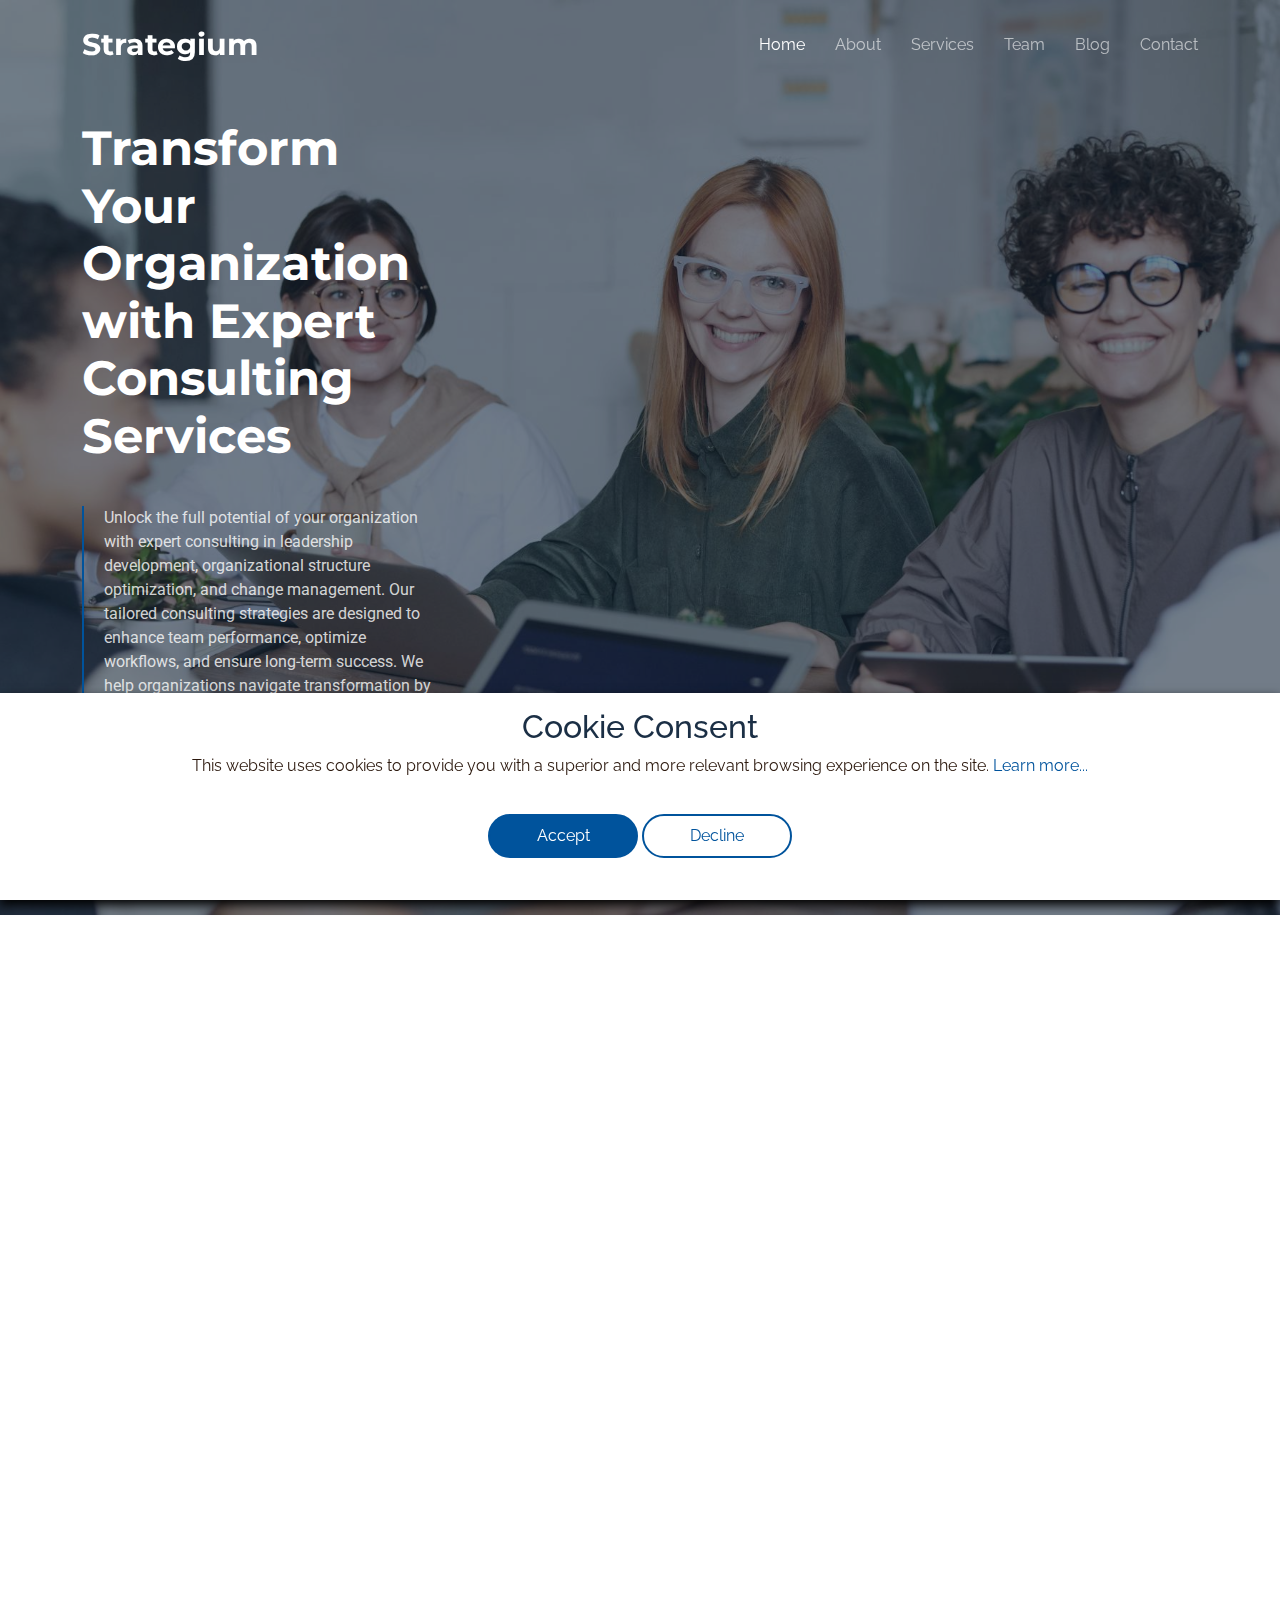
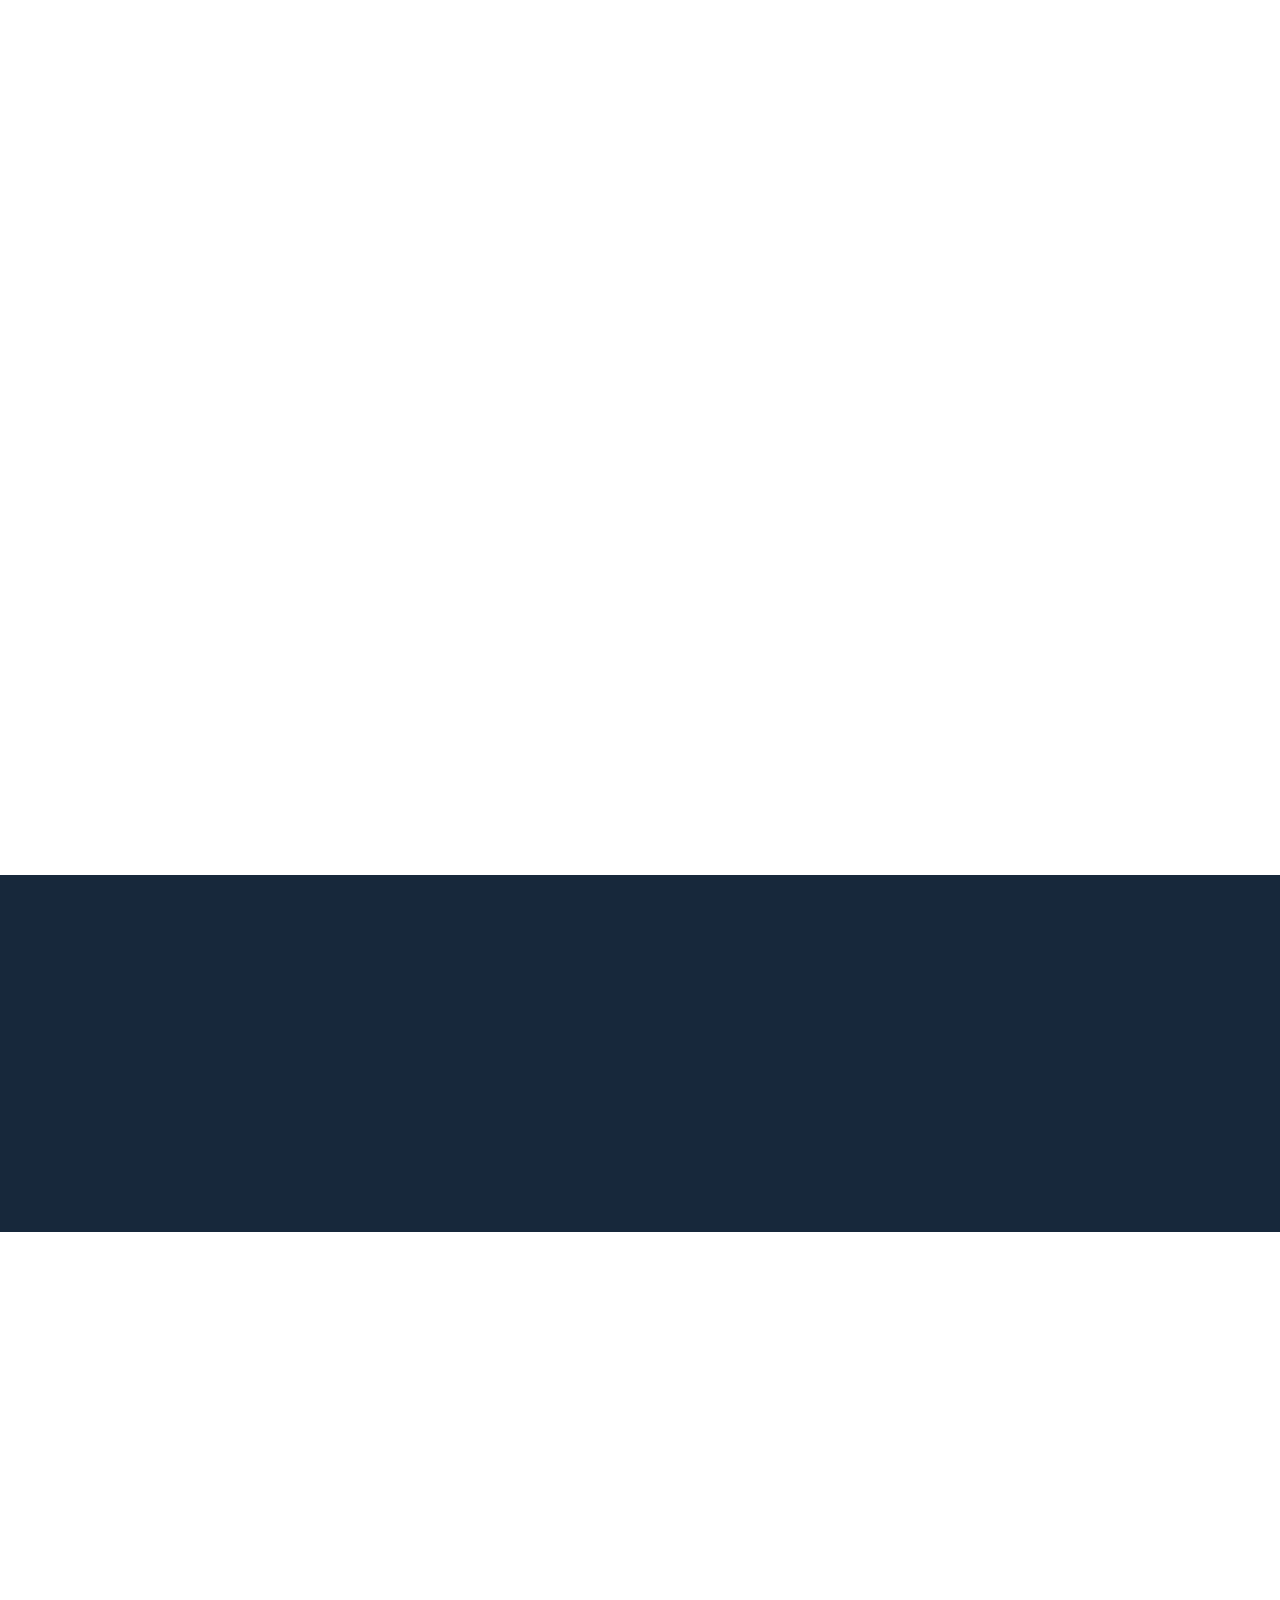
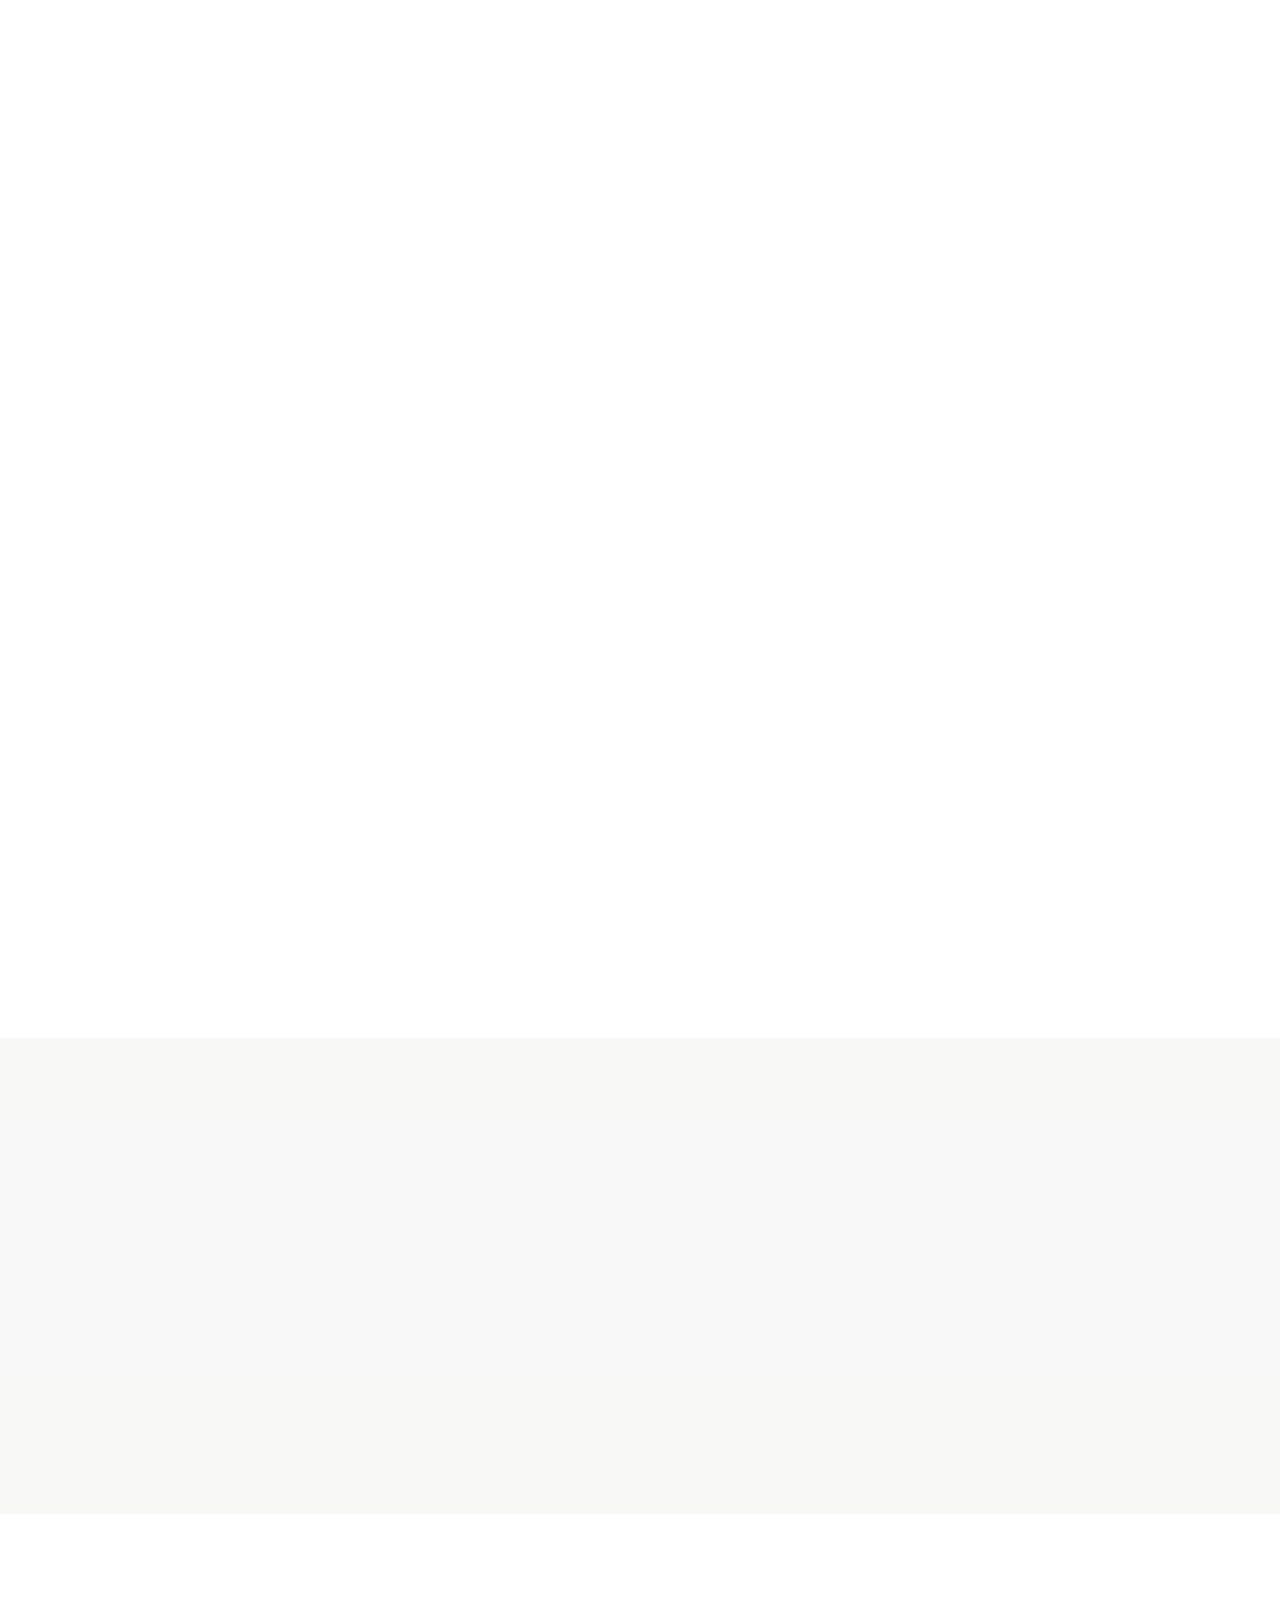
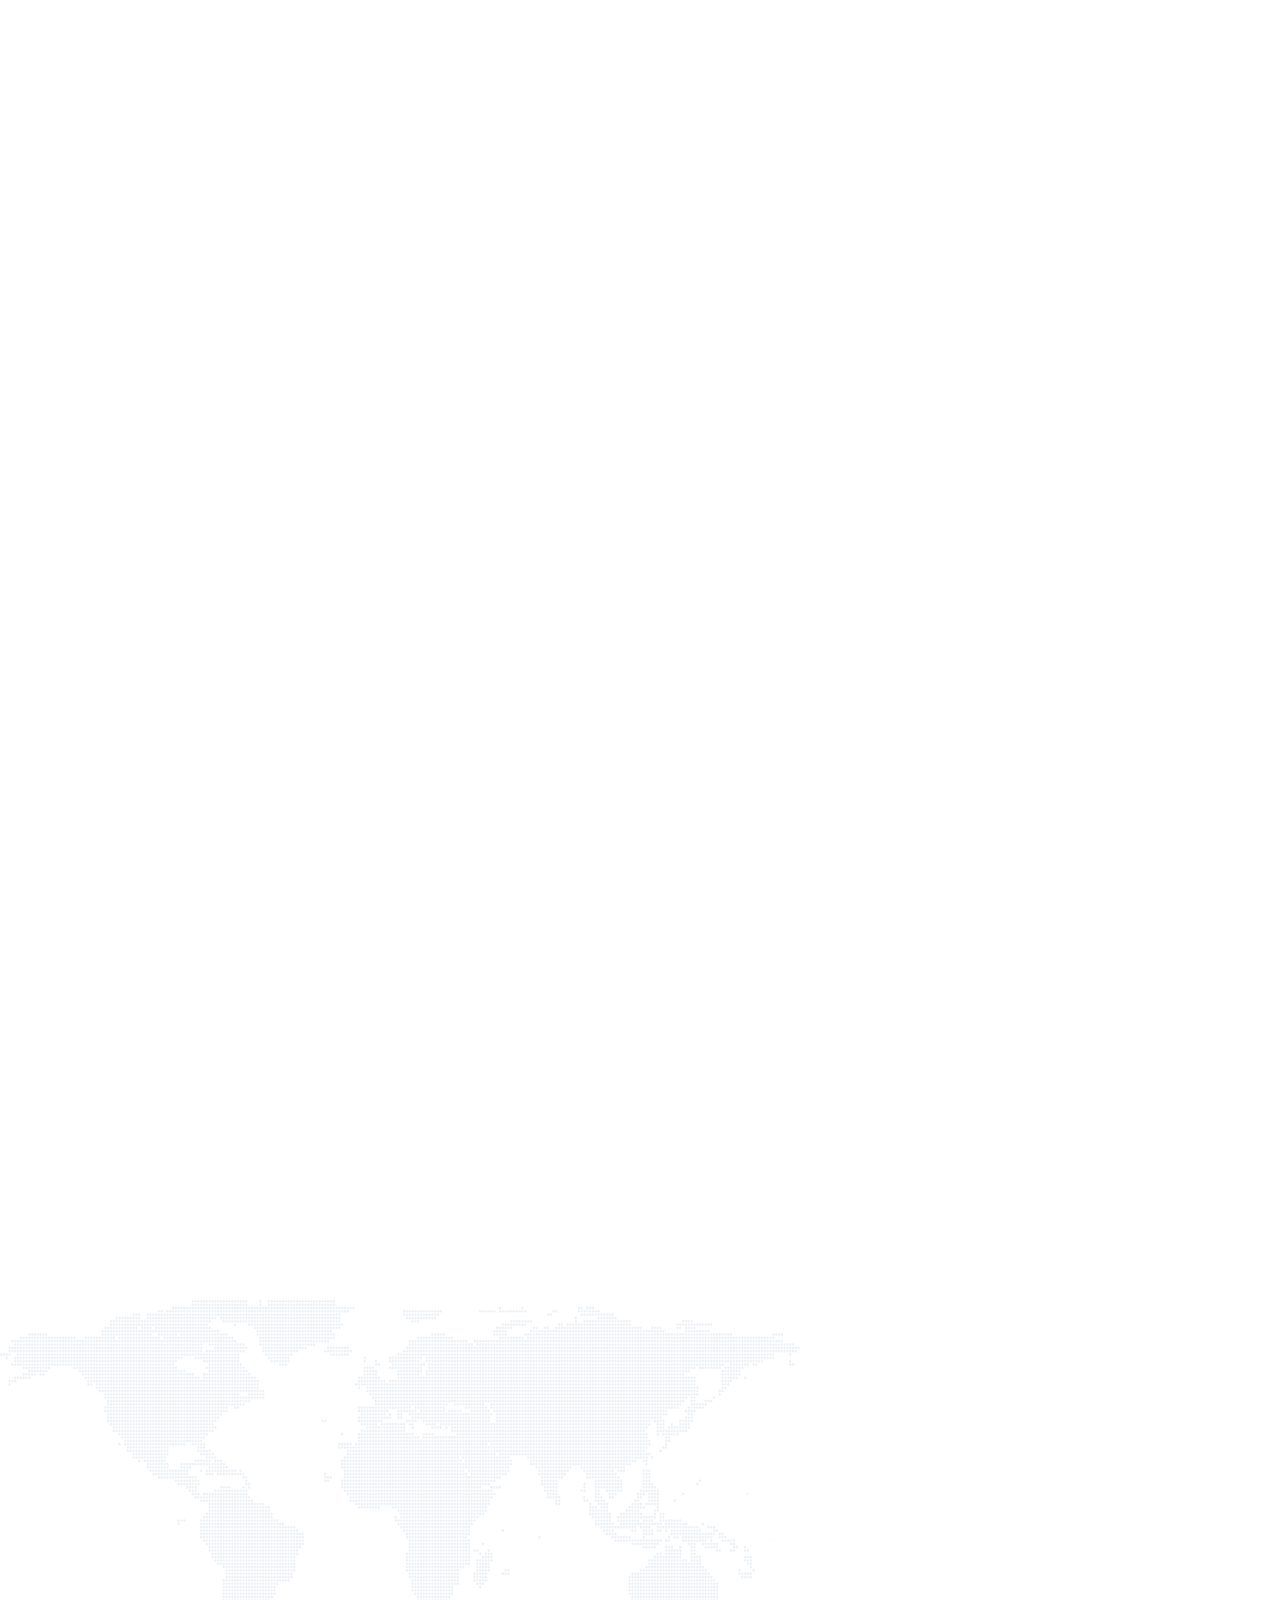
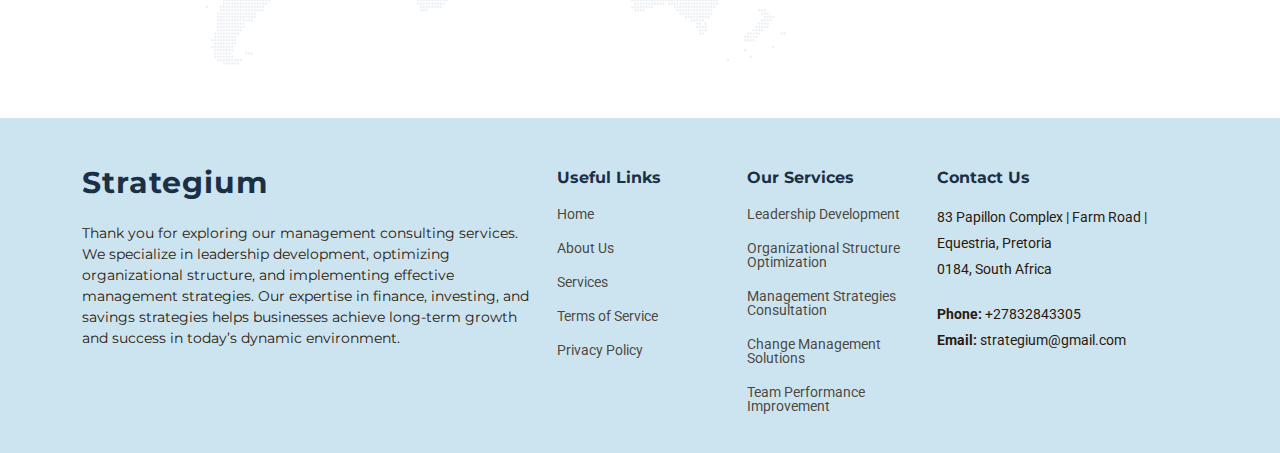
<file: index.html>
<!DOCTYPE html>
<html lang="en">
    <head>
        <meta charset="utf-8" />
        <meta content="width=device-width, initial-scale=1.0" name="viewport" />
        <title>Strategium</title>
        <meta content="" name="description" />
        <meta content="" name="keywords" />

        <!-- Favicons -->
        <link href="assets/img/favicon.png" rel="icon" />
        <link href="assets/img/apple-touch-icon.png" rel="apple-touch-icon" />

        <!-- Fonts -->
        <link href="https://fonts.googleapis.com" rel="preconnect" />
        <link href="https://fonts.gstatic.com" rel="preconnect" crossorigin />
        <link
            href="https://fonts.googleapis.com/css2?family=Roboto:ital,wght@0,100;0,300;0,400;0,500;0,700;0,900;1,100;1,300;1,400;1,500;1,700;1,900&family=Montserrat:ital,wght@0,100;0,200;0,300;0,400;0,500;0,600;0,700;0,800;0,900;1,100;1,200;1,300;1,400;1,500;1,600;1,700;1,800;1,900&family=Raleway:ital,wght@0,100;0,200;0,300;0,400;0,500;0,600;0,700;0,800;0,900;1,100;1,200;1,300;1,400;1,500;1,600;1,700;1,800;1,900&display=swap"
            rel="stylesheet"
        />

        <!-- Vendor CSS Files -->
        <link
            href="assets/vendor/bootstrap/css/bootstrap.min.css"
            rel="stylesheet"
        />
        <link
            href="assets/vendor/bootstrap-icons/bootstrap-icons.css"
            rel="stylesheet"
        />
        <link href="assets/vendor/aos/aos.css" rel="stylesheet" />
        <link
            href="assets/vendor/glightbox/css/glightbox.min.css"
            rel="stylesheet"
        />
        <link
            href="assets/vendor/swiper/swiper-bundle.min.css"
            rel="stylesheet"
        />

        <!-- Main CSS File -->
        <link href="assets/css/main.css" rel="stylesheet" />
    </head>

    <body class="index-page">
        <header id="header" class="header d-flex align-items-center fixed-top">
            <div
                class="container-fluid container-xl position-relative d-flex align-items-center justify-content-between"
            >
                <a href="index.html" class="logo d-flex align-items-center">
                    <!-- Uncomment the line below if you also wish to use an image logo -->
                    <!-- <img src="assets/img/logo.png" alt=""> -->
                    <h1 class="sitename">Strategium</h1>
                </a>

                <nav id="navmenu" class="navmenu">
                    <ul>
                        <li>
                            <a href="index.html" class="active">Home<br /></a>
                        </li>
                        <li><a href="#about">About</a></li>
                        <li><a href="#services">Services</a></li>
                        <li><a href="#team">Team</a></li>
                        <li><a href="#blog">Blog</a></li>
                        <li><a href="#contact">Contact</a></li>
                    </ul>
                    <i class="mobile-nav-toggle d-xl-none bi bi-list"></i>
                </nav>
            </div>
        </header>

        <main class="main">
            <!-- Hero Section -->
            <section id="hero" class="hero section dark-background">
                <img src="assets/img/hero-bg.jpg" alt="" data-aos="fade-in" />

                <div class="container">
                    <div class="row">
                        <div class="col-xl-4">
                            <h1 data-aos="fade-up">
                                Transform Your Organization with Expert
                                Consulting Services
                            </h1>
                            <blockquote data-aos="fade-up" data-aos-delay="100">
                                <p>
                                    Unlock the full potential of your
                                    organization with expert consulting in
                                    leadership development, organizational
                                    structure optimization, and change
                                    management. Our tailored consulting
                                    strategies are designed to enhance team
                                    performance, optimize workflows, and ensure
                                    long-term success. We help organizations
                                    navigate transformation by assessing and
                                    improving key management areas, driving
                                    operational excellence, and fostering
                                    stronger leadership across teams.
                                </p>
                            </blockquote>
                            <div
                                class="d-flex"
                                data-aos="fade-up"
                                data-aos-delay="200"
                            >
                                <a href="#contact" class="btn-get-started"
                                    >Contact us</a
                                >
                            </div>
                        </div>
                    </div>
                </div>
            </section>
            <!-- /Hero Section -->

            <!-- Why Us Section -->
            <section id="about" class="why-us section">
                <div class="container">
                    <div class="row g-0">
                        <div
                            class="col-xl-5 img-bg"
                            data-aos="fade-up"
                            data-aos-delay="100"
                        >
                            <img src="assets/img/why-us-bg.jpg" alt="" />
                        </div>

                        <div
                            class="col-xl-7 slides position-relative"
                            data-aos="fade-up"
                            data-aos-delay="200"
                        >
                            <div class="swiper init-swiper">
                                <script
                                    type="application/json"
                                    class="swiper-config"
                                >
                                    {
                                        "loop": true,
                                        "speed": 600,
                                        "autoplay": {
                                            "delay": 5000
                                        },
                                        "slidesPerView": "auto",
                                        "centeredSlides": true,
                                        "pagination": {
                                            "el": ".swiper-pagination",
                                            "type": "bullets",
                                            "clickable": true
                                        },
                                        "navigation": {
                                            "nextEl": ".swiper-button-next",
                                            "prevEl": ".swiper-button-prev"
                                        }
                                    }
                                </script>
                                <div class="swiper-wrapper">
                                    <div class="swiper-slide">
                                        <div class="item">
                                            <h3 class="mb-3">
                                                Leadership Development &
                                                Strategy
                                            </h3>
                                            <p>
                                                Our leadership development
                                                consulting services are focused
                                                on enhancing the strategic
                                                skills of your leaders, enabling
                                                them to effectively guide teams
                                                through complex business
                                                challenges. We help
                                                organizations build strong
                                                leadership pipelines that can
                                                navigate both growth and change,
                                                ensuring sustainable success in
                                                any environment. By improving
                                                leadership, organizations can
                                                gain a competitive advantage in
                                                the market.
                                            </p>
                                        </div>
                                    </div>
                                    <!-- End slide item -->

                                    <div class="swiper-slide">
                                        <div class="item">
                                            <h3 class="mb-3">
                                                Optimizing Organizational
                                                Structure
                                            </h3>
                                            <p>
                                                A well-defined organizational
                                                structure is essential for
                                                driving efficiency and clarity
                                                in decision-making. Our
                                                consulting services focus on
                                                optimizing your organization's
                                                structure to align with business
                                                goals, improve workflow
                                                efficiency, and enhance
                                                communication across
                                                departments. We ensure that your
                                                organizational framework
                                                supports growth while
                                                maintaining flexibility and
                                                adaptability.
                                            </p>
                                        </div>
                                    </div>
                                    <!-- End slide item -->

                                    <div class="swiper-slide">
                                        <div class="item">
                                            <h3 class="mb-3">
                                                Effective Change Management
                                            </h3>
                                            <p>
                                                Change is inevitable in any
                                                organization, and how you manage
                                                it can determine your long-term
                                                success. Our change management
                                                consulting focuses on minimizing
                                                disruption and helping your
                                                teams remain aligned and
                                                motivated during periods of
                                                transformation. We provide
                                                structured frameworks to guide
                                                organizations through change,
                                                whether it's a shift in
                                                leadership, operational
                                                strategies, or culture.
                                            </p>
                                        </div>
                                    </div>
                                    <!-- End slide item -->

                                    <div class="swiper-slide">
                                        <div class="item">
                                            <h3 class="mb-3">
                                                Enhancing Team Performance
                                            </h3>
                                            <p>
                                                High-performing teams are at the
                                                heart of any successful
                                                organization. Our consulting
                                                services focus on improving team
                                                dynamics, communication, and
                                                conflict resolution to ensure
                                                teams can collaborate
                                                effectively. We assess current
                                                team structures and provide
                                                strategies to enhance
                                                collaboration, increase
                                                productivity, and build a
                                                culture of trust and
                                                accountability within your
                                                teams.
                                            </p>
                                        </div>
                                    </div>
                                    <!-- End slide item -->
                                </div>
                                <div class="swiper-pagination"></div>
                            </div>

                            <div class="swiper-button-prev"></div>
                            <div class="swiper-button-next"></div>
                        </div>
                    </div>
                </div>
            </section>
            <!-- /Why Us Section -->

            <!-- Services Section -->
            <section id="services" class="services section">
                <!-- Section Title -->
                <div class="container section-title" data-aos="fade-up">
                    <h2>Comprehensive Consulting Services</h2>
                    <p>
                        Our consulting services focus on optimizing financial
                        strategies, enhancing leadership capabilities, and
                        improving organizational performance. We provide
                        customized solutions to help businesses and individuals
                        make informed decisions in areas such as finance,
                        investing, and savings. Let us empower you to achieve
                        sustainable success through our expert guidance.
                    </p>
                </div>
                <!-- End Section Title -->

                <div class="container">
                    <div class="row gy-4">
                        <div
                            class="col-lg-4 col-md-6 service-item d-flex"
                            data-aos="fade-up"
                            data-aos-delay="100"
                        >
                            <div class="icon flex-shrink-0">
                                <i
                                    class="bi bi-briefcase"
                                    style="color: #f57813"
                                ></i>
                            </div>
                            <div>
                                <h4 class="title">
                                    Financial Strategy & Planning
                                </h4>
                                <p class="description">
                                    Our financial consulting services are
                                    designed to help you manage your finances
                                    effectively. Whether you're looking to
                                    optimize your savings or explore new
                                    investing opportunities, we provide
                                    actionable strategies that align with your
                                    goals.
                                </p>
                            </div>
                        </div>
                        <!-- End Service Item -->

                        <div
                            class="col-lg-4 col-md-6 service-item d-flex"
                            data-aos="fade-up"
                            data-aos-delay="200"
                        >
                            <div class="icon flex-shrink-0">
                                <i
                                    class="bi bi-card-checklist"
                                    style="color: #15a04a"
                                ></i>
                            </div>
                            <div>
                                <h4 class="title">Leadership Development</h4>
                                <p class="description">
                                    Empower your leadership team with the tools
                                    and skills needed to navigate challenges and
                                    foster organizational growth. We specialize
                                    in building strong leaders who drive
                                    performance and innovation.
                                </p>
                            </div>
                        </div>
                        <!-- End Service Item -->

                        <div
                            class="col-lg-4 col-md-6 service-item d-flex"
                            data-aos="fade-up"
                            data-aos-delay="300"
                        >
                            <div class="icon flex-shrink-0">
                                <i
                                    class="bi bi-bar-chart"
                                    style="color: #d90769"
                                ></i>
                            </div>
                            <div>
                                <h4 class="title">
                                    Investing & Risk Management
                                </h4>
                                <p class="description">
                                    Make informed investing decisions with our
                                    expert guidance. We assist in identifying
                                    opportunities, evaluating risks, and
                                    creating a balanced portfolio to support
                                    long-term financial growth.
                                </p>
                            </div>
                        </div>
                        <!-- End Service Item -->

                        <div
                            class="col-lg-4 col-md-6 service-item d-flex"
                            data-aos="fade-up"
                            data-aos-delay="400"
                        >
                            <div class="icon flex-shrink-0">
                                <i
                                    class="bi bi-binoculars"
                                    style="color: #15bfbc"
                                ></i>
                            </div>
                            <div>
                                <h4 class="title">Savings Optimization</h4>
                                <p class="description">
                                    Our savings optimization strategies help you
                                    make the most of your resources by
                                    identifying areas for cost reduction and
                                    creating efficient financial plans to secure
                                    your future.
                                </p>
                            </div>
                        </div>
                        <!-- End Service Item -->

                        <div
                            class="col-lg-4 col-md-6 service-item d-flex"
                            data-aos="fade-up"
                            data-aos-delay="500"
                        >
                            <div class="icon flex-shrink-0">
                                <i
                                    class="bi bi-brightness-high"
                                    style="color: #f5cf13"
                                ></i>
                            </div>
                            <div>
                                <h4 class="title">
                                    Organizational Performance Improvement
                                </h4>
                                <p class="description">
                                    We assess your organizational processes and
                                    recommend improvements to enhance
                                    efficiency, streamline workflows, and align
                                    your team with your strategic financial
                                    objectives.
                                </p>
                            </div>
                        </div>
                        <!-- End Service Item -->

                        <div
                            class="col-lg-4 col-md-6 service-item d-flex"
                            data-aos="fade-up"
                            data-aos-delay="600"
                        >
                            <div class="icon flex-shrink-0">
                                <i
                                    class="bi bi-calendar4-week"
                                    style="color: #1335f5"
                                ></i>
                            </div>
                            <div>
                                <h4 class="title">
                                    Continuous Financial Advisory Support
                                </h4>
                                <p class="description">
                                    Stay ahead with our ongoing advisory
                                    services. We provide continuous support in
                                    areas such as financial management,
                                    investing trends, and adapting to market
                                    changes to help you achieve your goals.
                                </p>
                            </div>
                        </div>
                        <!-- End Service Item -->
                    </div>
                </div>
            </section>
            <!-- /Services Section -->

            <!-- Call To Action Section -->
            <section
                id="call-to-action"
                class="call-to-action section dark-background"
            >
                <img src="assets/img/cta-bg.jpg" alt="" />

                <div class="container">
                    <div
                        class="row justify-content-center"
                        data-aos="zoom-in"
                        data-aos-delay="100"
                    >
                        <div class="col-xl-10">
                            <div class="text-center">
                                <h3>
                                    Optimize Your Finances with Expert
                                    Consulting
                                </h3>
                                <p>
                                    In a competitive business world, sound
                                    financial strategies, investing expertise,
                                    and savings optimization are crucial to
                                    success. Our consulting services are
                                    designed to empower you with the knowledge
                                    and tools to thrive. Let us help you make
                                    informed decisions and unlock your full
                                    potential.
                                </p>
                                <a class="cta-btn" href="#contact"
                                    >Contact Us Now</a
                                >
                            </div>
                        </div>
                    </div>
                </div>
            </section>
            <!-- /Call To Action Section -->

            <!-- Team Section -->
            <section id="team" class="team section">
                <div class="container">
                    <!-- Section Title -->
                    <div class="container section-title" data-aos="fade-up">
                        <h2>Our Expert Team</h2>
                        <p>
                            Our team of professionals brings years of experience
                            in consulting. With expertise in leadership
                            development, organizational structure, management
                            strategies, and team performance, we are dedicated
                            to delivering tailored solutions that drive
                            operational excellence and improve business
                            outcomes. Each member of our team plays a crucial
                            role in helping your business achieve its full
                            potential in areas such as finance, investing, and
                            savings.
                        </p>
                    </div>
                    <!-- End Section Title -->
                    <div class="row gy-4">
                        <div
                            class="col-lg-3 col-md-6 d-flex align-items-stretch"
                            data-aos="fade-up"
                            data-aos-delay="100"
                        >
                            <div class="team-member">
                                <div class="member-img">
                                    <img
                                        src="assets/img/team/team-1.jpg"
                                        class="img-fluid"
                                        alt=""
                                    />
                                </div>
                                <div class="member-info">
                                    <h4>James Smith</h4>
                                    <span
                                        >Leadership Development Specialist</span
                                    >
                                </div>
                            </div>
                        </div>
                        <!-- End Team Member -->

                        <div
                            class="col-lg-3 col-md-6 d-flex align-items-stretch"
                            data-aos="fade-up"
                            data-aos-delay="200"
                        >
                            <div class="team-member">
                                <div class="member-img">
                                    <img
                                        src="assets/img/team/team-3.jpg"
                                        class="img-fluid"
                                        alt=""
                                    />
                                </div>
                                <div class="member-info">
                                    <h4>John Davis</h4>
                                    <span>Organizational Structure Expert</span>
                                </div>
                            </div>
                        </div>
                        <!-- End Team Member -->

                        <div
                            class="col-lg-3 col-md-6 d-flex align-items-stretch"
                            data-aos="fade-up"
                            data-aos-delay="300"
                        >
                            <div class="team-member">
                                <div class="member-img">
                                    <img
                                        src="assets/img/team/team-2.jpg"
                                        class="img-fluid"
                                        alt=""
                                    />
                                </div>
                                <div class="member-info">
                                    <h4>Olivia Johnson</h4>
                                    <span
                                        >Management Strategies Consultant</span
                                    >
                                </div>
                            </div>
                        </div>
                        <!-- End Team Member -->

                        <div
                            class="col-lg-3 col-md-6 d-flex align-items-stretch"
                            data-aos="fade-up"
                            data-aos-delay="400"
                        >
                            <div class="team-member">
                                <div class="member-img">
                                    <img
                                        src="assets/img/team/team-4.jpg"
                                        class="img-fluid"
                                        alt=""
                                    />
                                </div>
                                <div class="member-info">
                                    <h4>Emily Brown</h4>
                                    <span>Change Management Specialist</span>
                                </div>
                            </div>
                        </div>
                        <!-- End Team Member -->
                    </div>
                </div>
            </section>
            <!-- /Team Section -->

            <!-- Features Section -->
            <section id="features" class="features section">
                <div class="container">
                    <div class="row">
                        <div
                            class="col-lg-7"
                            data-aos="fade-up"
                            data-aos-delay="100"
                        >
                            <h3 class="mb-0">
                                Key Features of Our Consulting Services
                            </h3>
                            <h3>
                                Leadership Development, Organizational
                                Structure, and More
                            </h3>

                            <div class="row gy-4">
                                <div class="col-md-6">
                                    <div class="icon-list d-flex">
                                        <b style="margin-right: 8px">01</b>
                                        <span
                                            >Leadership Development
                                            Programs</span
                                        >
                                    </div>
                                </div>
                                <!-- End Icon List Item -->

                                <div class="col-md-6">
                                    <div class="icon-list d-flex">
                                        <b style="margin-right: 8px">02</b>
                                        <span
                                            >Comprehensive Organizational
                                            Structure Analysis</span
                                        >
                                    </div>
                                </div>
                                <!-- End Icon List Item -->

                                <div class="col-md-6">
                                    <div class="icon-list d-flex">
                                        <b style="margin-right: 8px">03</b>
                                        <span
                                            >Effective Management Strategies
                                            Implementation</span
                                        >
                                    </div>
                                </div>
                                <!-- End Icon List Item -->

                                <div class="col-md-6">
                                    <div class="icon-list d-flex">
                                        <b style="margin-right: 8px">04</b>
                                        <span
                                            >Tailored Change Management
                                            Solutions</span
                                        >
                                    </div>
                                </div>
                                <!-- End Icon List Item -->

                                <div class="col-md-6">
                                    <div class="icon-list d-flex">
                                        <b style="margin-right: 8px">05</b>
                                        <span
                                            >Team Performance Enhancement</span
                                        >
                                    </div>
                                </div>
                                <!-- End Icon List Item -->

                                <div class="col-md-6">
                                    <div class="icon-list d-flex">
                                        <b style="margin-right: 8px">06</b>
                                        <span
                                            >Continuous Process Monitoring and
                                            Support</span
                                        >
                                    </div>
                                </div>
                                <!-- End Icon List Item -->

                                <div class="col-md-6">
                                    <div class="icon-list d-flex">
                                        <b style="margin-right: 8px">07</b>
                                        <span
                                            >Real-Time Leadership and Team
                                            Development Tracking</span
                                        >
                                    </div>
                                </div>
                                <!-- End Icon List Item -->

                                <div class="col-md-6">
                                    <div class="icon-list d-flex">
                                        <b style="margin-right: 8px">08</b>
                                        <span
                                            >Investing and Savings
                                            Consulting</span
                                        >
                                    </div>
                                </div>
                                <!-- End Icon List Item -->
                            </div>
                        </div>
                        <div
                            class="col-lg-5 position-relative"
                            data-aos="zoom-out"
                            data-aos-delay="200"
                        >
                            <div class="phone-wrap">
                                <img
                                    src="assets/img/iphone.png"
                                    alt="Image"
                                    class="img-fluid"
                                />
                            </div>
                        </div>
                    </div>
                </div>

                <div class="details">
                    <div class="container">
                        <div class="row">
                            <div
                                class="col-md-6"
                                data-aos="fade-up"
                                data-aos-delay="300"
                            >
                                <h4>Our Approach to Consulting</h4>
                                <p>
                                    Our approach to consulting is comprehensive
                                    and results-driven. We begin by conducting
                                    detailed assessments of your leadership
                                    development needs and organizational
                                    structure to understand your business
                                    dynamics. This data provides valuable
                                    insights that guide our strategy
                                    development. We then implement tailored
                                    solutions that ensure your team performs at
                                    its best while adapting to necessary
                                    business transformations. We also provide
                                    expert guidance on finance, investing, and
                                    savings to help your business grow and
                                    thrive.
                                </p>
                            </div>
                        </div>
                    </div>
                </div>
            </section>
            <!-- /Features Section -->

            <!-- Recent Posts Section -->
            <section id="blog" class="recent-posts section">
                <!-- Section Title -->
                <div class="container section-title" data-aos="fade-up">
                    <h2>Our Latest Insights on Consulting</h2>
                    <p>
                        Stay informed with the latest trends, strategies, and
                        insights in consulting. Our blog covers everything from
                        leadership development and organizational structure to
                        management strategies and change management. Discover
                        how optimizing team performance and improving
                        operational efficiency can drive long-term success in
                        your business.
                    </p>
                </div>
                <!-- End Section Title -->

                <div class="container">
                    <div class="row gy-5">
                        <div
                            class="col-xl-6 col-md-6"
                            data-aos="fade-up"
                            data-aos-delay="200"
                        >
                            <div class="post-box">
                                <div class="post-img">
                                    <img
                                        src="assets/img/blog/blog-1.jpg"
                                        class="img-fluid"
                                        alt=""
                                    />
                                </div>
                                <div class="meta">
                                    <span class="post-date"
                                        >Tue, December 12</span
                                    >
                                </div>
                                <h3 class="post-title">
                                    Leadership Development: Building Strong
                                    Leaders
                                </h3>
                                <p>
                                    Discover the importance of leadership
                                    development in shaping the future of your
                                    organization. Learn how nurturing leadership
                                    skills within your team can drive
                                    performance and foster a culture of
                                    innovation.
                                </p>
                            </div>
                        </div>

                        <div
                            class="col-xl-6 col-md-6"
                            data-aos="fade-up"
                            data-aos-delay="400"
                        >
                            <div class="post-box">
                                <div class="post-img">
                                    <img
                                        src="assets/img/blog/blog-2.jpg"
                                        class="img-fluid"
                                        alt=""
                                    />
                                </div>
                                <div class="meta">
                                    <span class="post-date"
                                        >Fri, September 05</span
                                    >
                                </div>
                                <h3 class="post-title">
                                    The Role of Organizational Structure in
                                    Success
                                </h3>
                                <p>
                                    A strong organizational structure is
                                    critical for achieving business goals. This
                                    post explores how clear hierarchies and
                                    well-defined roles contribute to improved
                                    team performance, efficient workflows, and
                                    greater operational effectiveness.
                                </p>
                            </div>
                        </div>
                    </div>
                </div>
            </section>
            <!-- /Recent Posts Section -->

            <!-- Contact Section -->
            <iframe
                src="https://www.google.com/maps/embed?pb=!1m18!1m12!1m3!1d227195.3826151437!2d28.02365942285601!3d-26.057511207465087!2m3!1f0!2f0!3f0!3m2!1i1024!2i768!4f13.1!3m3!1m2!1s0x1e9573310057a31f%3A0x5d8777d44b0e7ff8!2sBoston%20Consulting%20Group!5e0!3m2!1suk!2sua!4v1731923859140!5m2!1suk!2sua"
                width="100%"
                height="450"
                style="border: 0"
                allowfullscreen=""
                loading="lazy"
                referrerpolicy="no-referrer-when-downgrade"
            ></iframe>

            <section id="contact" class="contact section">
                <div
                    class="container position-relative"
                    data-aos="fade-up"
                    data-aos-delay="100"
                >
                    <div class="row gy-4">
                        <div class="col-lg-5">
                            <div
                                class="info-item d-flex"
                                data-aos="fade-up"
                                data-aos-delay="200"
                            >
                                <i class="bi bi-geo-alt flex-shrink-0"></i>
                                <div>
                                    <h3>Address</h3>
                                    <p>
                                        Oxford Parks, 5 Parks Blvd, Dunkeld,
                                        Johannesburg, 2196, South Africa
                                    </p>
                                </div>
                            </div>
                            <!-- End Info Item -->

                            <div
                                class="info-item d-flex"
                                data-aos="fade-up"
                                data-aos-delay="300"
                            >
                                <i class="bi bi-telephone flex-shrink-0"></i>
                                <div>
                                    <h3>Call Us</h3>
                                    <p>+27832843305</p>
                                </div>
                            </div>
                            <!-- End Info Item -->

                            <div
                                class="info-item d-flex"
                                data-aos="fade-up"
                                data-aos-delay="400"
                            >
                                <i class="bi bi-envelope flex-shrink-0"></i>
                                <div>
                                    <h3>Email Us</h3>
                                    <p>strategium@gmail.com</p>
                                </div>
                            </div>
                            <!-- End Info Item -->
                        </div>

                        <div class="col-lg-7">
                            <form
                                action="forms/contact.php"
                                method="post"
                                class="php-email-form"
                                data-aos="fade-up"
                                data-aos-delay="500"
                            >
                                <div class="row gy-4">
                                    <div class="col-md-6">
                                        <input
                                            type="text"
                                            name="name"
                                            class="form-control"
                                            placeholder="Your Name"
                                        />
                                    </div>

                                    <div class="col-md-6">
                                        <input
                                            type="email"
                                            class="form-control"
                                            name="email"
                                            placeholder="Your Email"
                                            id="email"
                                        />
                                        <div
                                            id="result"
                                            style="color: red"
                                        ></div>
                                    </div>

                                    <div class="col-md-12">
                                        <input
                                            type="text"
                                            class="form-control"
                                            name="subject"
                                            placeholder="Subject"
                                        />
                                    </div>

                                    <div class="col-md-12">
                                        <textarea
                                            class="form-control"
                                            name="message"
                                            rows="6"
                                            placeholder="Message"
                                        ></textarea>
                                    </div>

                                    <div class="col-md-12 text-center">
                                        <button
                                            type="submit"
                                            id="submit"
                                            onclick="sendForm()"
                                        >
                                            Send Message
                                        </button>
                                    </div>
                                </div>
                            </form>
                        </div>
                        <!-- End Contact Form -->
                    </div>
                </div>
            </section>
            <!-- /Contact Section -->
        </main>

        <footer id="footer" class="footer light-background">
            <div class="footer-top">
                <div class="container">
                    <div class="row gy-4">
                        <div class="col-lg-5 col-md-12 footer-about">
                            <a
                                href="index.html"
                                class="logo d-flex align-items-center"
                            >
                                <span class="sitename">Strategium</span>
                            </a>
                            <p>
                                Thank you for exploring our management
                                consulting services. We specialize in leadership
                                development, optimizing organizational
                                structure, and implementing effective management
                                strategies. Our expertise in finance, investing,
                                and savings strategies helps businesses achieve
                                long-term growth and success in today’s dynamic
                                environment.
                            </p>
                        </div>

                        <div class="col-lg-2 col-6 footer-links">
                            <h4>Useful Links</h4>
                            <ul>
                                <li><a href="index.html">Home</a></li>
                                <li><a href="#about">About Us</a></li>
                                <li><a href="#service">Services</a></li>
                                <li>
                                    <a href="terms-of-use.html"
                                        >Terms of Service</a
                                    >
                                </li>
                                <li>
                                    <a href="privacy-policy.html"
                                        >Privacy Policy</a
                                    >
                                </li>
                            </ul>
                        </div>

                        <div class="col-lg-2 col-6 footer-links">
                            <h4>Our Services</h4>
                            <ul>
                                <li><a href="#">Leadership Development</a></li>
                                <li>
                                    <a href="#"
                                        >Organizational Structure
                                        Optimization</a
                                    >
                                </li>
                                <li>
                                    <a href="#"
                                        >Management Strategies Consultation</a
                                    >
                                </li>
                                <li>
                                    <a href="#">Change Management Solutions</a>
                                </li>
                                <li>
                                    <a href="#">Team Performance Improvement</a>
                                </li>
                            </ul>
                        </div>

                        <div
                            class="col-lg-3 col-md-12 footer-contact text-center text-md-start"
                        >
                            <h4>Contact Us</h4>
                            <p>83 Papillon Complex | Farm Road |</p>
                            <p>Equestria, Pretoria</p>
                            <p>0184, South Africa</p>
                            <p class="mt-4">
                                <strong>Phone:</strong>
                                <span>+27832843305</span>
                            </p>
                            <p>
                                <strong>Email:</strong>
                                <span>strategium@gmail.com</span>
                            </p>
                        </div>
                    </div>
                </div>
            </div>
        </footer>

        <!-- Scroll Top -->
        <a
            href="#"
            id="scroll-top"
            class="scroll-top d-flex align-items-center justify-content-center"
            ><i class="bi bi-arrow-up-short"></i
        ></a>

        <!-- Preloader -->
        <div id="preloader"></div>

        <!-- Cookie banner -->
        <div class="cookie-wrapper show">
            <div>
                <i class="bx bx-cookie"></i>
                <h2 style="text-align: center">Cookie Consent</h2>
            </div>

            <div class="data">
                <p>
                    This website uses cookies to provide you with a superior and
                    more relevant browsing experience on the site.
                    <a href="#">Learn more...</a>
                </p>
            </div>

            <div class="buttons">
                <button class="cookie-button" id="acceptBtn">Accept</button>
                <button class="cookie-button" id="declineBtn">Decline</button>
            </div>
        </div>
        <!-- End Cookie banner -->

        <!-- Vendor JS Files -->
        <script src="assets/vendor/bootstrap/js/bootstrap.bundle.min.js"></script>
        <script src="assets/vendor/php-email-form/validate.js"></script>
        <script src="assets/vendor/aos/aos.js"></script>
        <script src="assets/vendor/glightbox/js/glightbox.min.js"></script>
        <script src="assets/vendor/swiper/swiper-bundle.min.js"></script>
        <script src="assets/vendor/imagesloaded/imagesloaded.pkgd.min.js"></script>
        <script src="assets/vendor/isotope-layout/isotope.pkgd.min.js"></script>

        <!-- Main JS File -->
        <script src="assets/js/main.js"></script>
        <script src="assets/js/contact-form.js"></script>
        <script src="assets/js/cookiebanner.js"></script>
    </body>
</html>
</file>
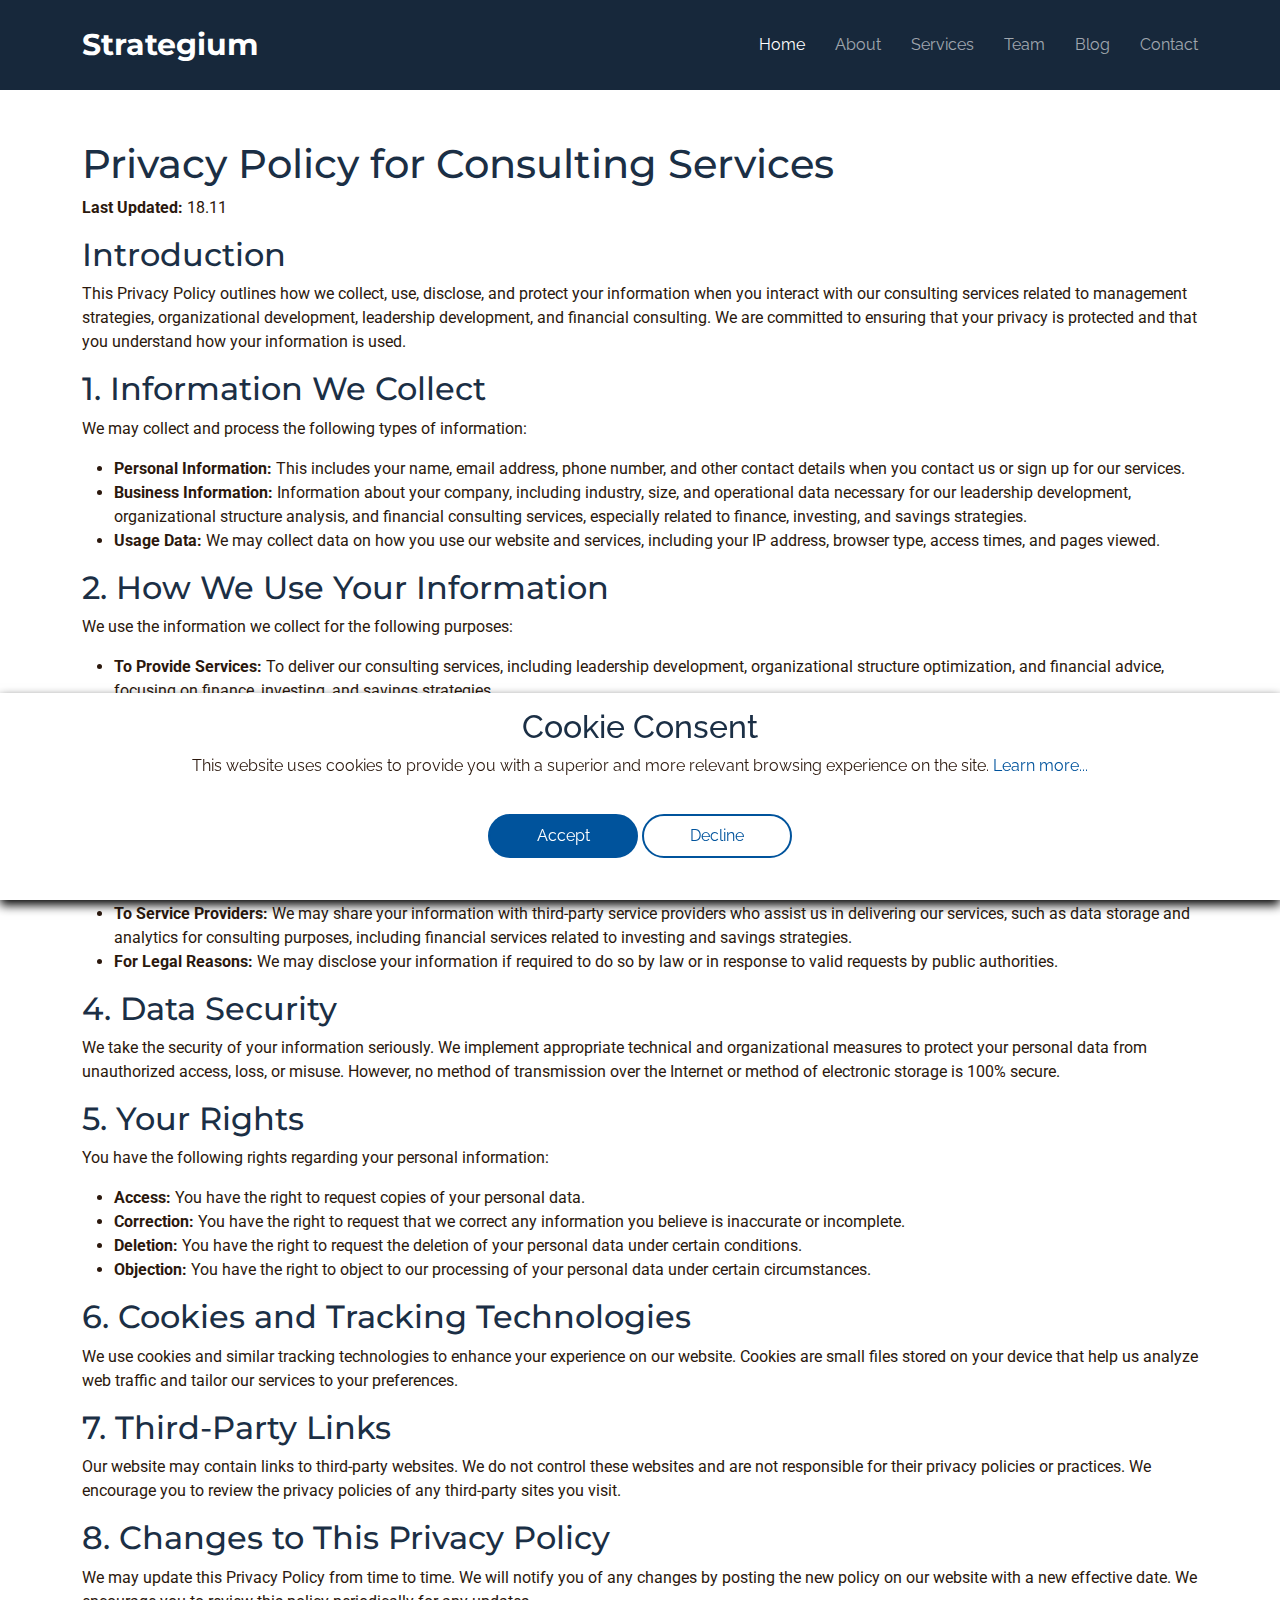
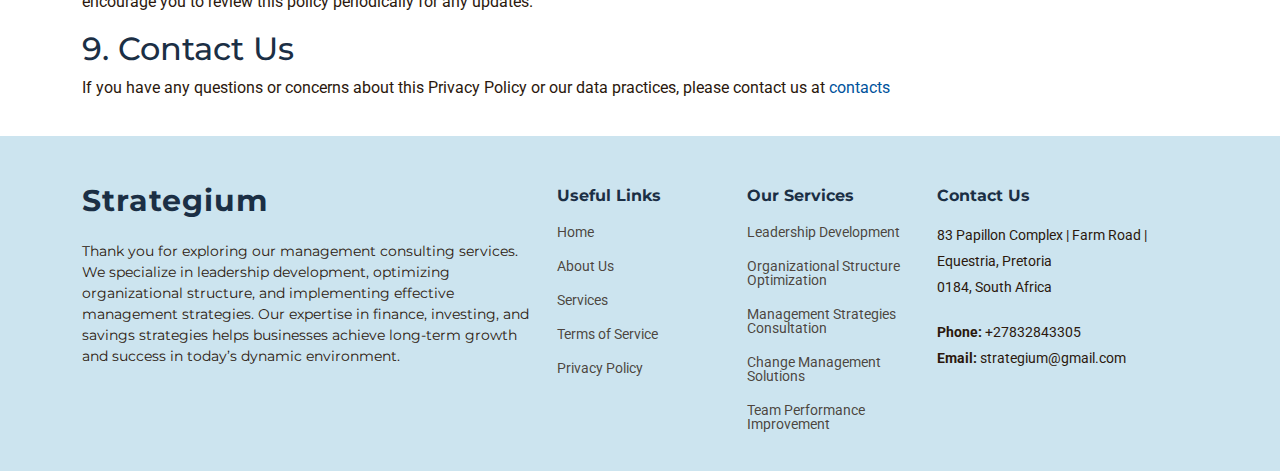
<file: privacy-policy.html>
<!DOCTYPE html>
<html lang="en">
    <head>
        <meta charset="utf-8" />
        <meta content="width=device-width, initial-scale=1.0" name="viewport" />
        <title>Strategium</title>
        <meta content="" name="description" />
        <meta content="" name="keywords" />

        <!-- Favicons -->
        <link href="assets/img/favicon.png" rel="icon" />
        <link href="assets/img/apple-touch-icon.png" rel="apple-touch-icon" />

        <!-- Fonts -->
        <link href="https://fonts.googleapis.com" rel="preconnect" />
        <link href="https://fonts.gstatic.com" rel="preconnect" crossorigin />
        <link
            href="https://fonts.googleapis.com/css2?family=Roboto:ital,wght@0,100;0,300;0,400;0,500;0,700;0,900;1,100;1,300;1,400;1,500;1,700;1,900&family=Montserrat:ital,wght@0,100;0,200;0,300;0,400;0,500;0,600;0,700;0,800;0,900;1,100;1,200;1,300;1,400;1,500;1,600;1,700;1,800;1,900&family=Raleway:ital,wght@0,100;0,200;0,300;0,400;0,500;0,600;0,700;0,800;0,900;1,100;1,200;1,300;1,400;1,500;1,600;1,700;1,800;1,900&display=swap"
            rel="stylesheet"
        />

        <!-- Vendor CSS Files -->
        <link
            href="assets/vendor/bootstrap/css/bootstrap.min.css"
            rel="stylesheet"
        />
        <link
            href="assets/vendor/bootstrap-icons/bootstrap-icons.css"
            rel="stylesheet"
        />
        <link href="assets/vendor/aos/aos.css" rel="stylesheet" />
        <link
            href="assets/vendor/glightbox/css/glightbox.min.css"
            rel="stylesheet"
        />
        <link
            href="assets/vendor/swiper/swiper-bundle.min.css"
            rel="stylesheet"
        />

        <!-- Main CSS File -->
        <link href="assets/css/main.css" rel="stylesheet" />
    </head>

    <body class="index-page">
        <header
            id="header"
            class="header d-flex align-items-center fixed-top"
            style="background: #17283b"
        >
            <div
                class="container-fluid container-xl position-relative d-flex align-items-center justify-content-between"
            >
                <a href="index.html" class="logo d-flex align-items-center">
                    <!-- Uncomment the line below if you also wish to use an image logo -->
                    <!-- <img src="assets/img/logo.png" alt=""> -->
                    <h1 class="sitename">Strategium</h1>
                </a>

                <nav id="navmenu" class="navmenu">
                    <ul>
                        <li>
                            <a href="index.html" class="active">Home<br /></a>
                        </li>
                        <li><a href="index.html#about">About</a></li>
                        <li><a href="index.html#services">Services</a></li>
                        <li><a href="index.html#team">Team</a></li>
                        <li><a href="index.html#blog">Blog</a></li>
                        <li><a href="index.html#contact">Contact</a></li>
                    </ul>
                    <i class="mobile-nav-toggle d-xl-none bi bi-list"></i>
                </nav>
            </div>
        </header>

        <main>
            <article
                class="container additional-wrapper"
                style="margin-top: 120px"
            >
                <div class="page__content" style="padding: 20px 0px">
                    <h1>Privacy Policy for Consulting Services</h1>
                    <p><strong>Last Updated:</strong> 18.11</p>

                    <h2>Introduction</h2>
                    <p>
                        This Privacy Policy outlines how we collect, use,
                        disclose, and protect your information when you interact
                        with our consulting services related to management
                        strategies, organizational development, leadership
                        development, and financial consulting. We are committed
                        to ensuring that your privacy is protected and that you
                        understand how your information is used.
                    </p>

                    <h2>1. Information We Collect</h2>
                    <p>
                        We may collect and process the following types of
                        information:
                    </p>
                    <ul>
                        <li>
                            <strong>Personal Information:</strong> This includes
                            your name, email address, phone number, and other
                            contact details when you contact us or sign up for
                            our services.
                        </li>
                        <li>
                            <strong>Business Information:</strong> Information
                            about your company, including industry, size, and
                            operational data necessary for our leadership
                            development, organizational structure analysis, and
                            financial consulting services, especially related to
                            finance, investing, and savings strategies.
                        </li>
                        <li>
                            <strong>Usage Data:</strong> We may collect data on
                            how you use our website and services, including your
                            IP address, browser type, access times, and pages
                            viewed.
                        </li>
                    </ul>

                    <h2>2. How We Use Your Information</h2>
                    <p>
                        We use the information we collect for the following
                        purposes:
                    </p>
                    <ul>
                        <li>
                            <strong>To Provide Services:</strong> To deliver our
                            consulting services, including leadership
                            development, organizational structure optimization,
                            and financial advice, focusing on finance,
                            investing, and savings strategies.
                        </li>
                        <li>
                            <strong>To Improve Our Services:</strong> Your
                            feedback and usage data help us enhance our
                            offerings and ensure we are meeting your leadership
                            and financial goals.
                        </li>
                        <li>
                            <strong>To Communicate:</strong> We may use your
                            contact information to send you updates,
                            newsletters, and promotional materials related to
                            our services in management strategies, change
                            management, and financial consulting.
                        </li>
                        <li>
                            <strong>For Legal Compliance:</strong> To comply
                            with applicable laws and regulations.
                        </li>
                    </ul>

                    <h2>3. Disclosure of Your Information</h2>
                    <p>
                        We do not sell or rent your personal information to
                        third parties. We may disclose your information in the
                        following circumstances:
                    </p>
                    <ul>
                        <li>
                            <strong>To Service Providers:</strong> We may share
                            your information with third-party service providers
                            who assist us in delivering our services, such as
                            data storage and analytics for consulting purposes,
                            including financial services related to investing
                            and savings strategies.
                        </li>
                        <li>
                            <strong>For Legal Reasons:</strong> We may disclose
                            your information if required to do so by law or in
                            response to valid requests by public authorities.
                        </li>
                    </ul>

                    <h2>4. Data Security</h2>
                    <p>
                        We take the security of your information seriously. We
                        implement appropriate technical and organizational
                        measures to protect your personal data from unauthorized
                        access, loss, or misuse. However, no method of
                        transmission over the Internet or method of electronic
                        storage is 100% secure.
                    </p>

                    <h2>5. Your Rights</h2>
                    <p>
                        You have the following rights regarding your personal
                        information:
                    </p>
                    <ul>
                        <li>
                            <strong>Access:</strong> You have the right to
                            request copies of your personal data.
                        </li>
                        <li>
                            <strong>Correction:</strong> You have the right to
                            request that we correct any information you believe
                            is inaccurate or incomplete.
                        </li>
                        <li>
                            <strong>Deletion:</strong> You have the right to
                            request the deletion of your personal data under
                            certain conditions.
                        </li>
                        <li>
                            <strong>Objection:</strong> You have the right to
                            object to our processing of your personal data under
                            certain circumstances.
                        </li>
                    </ul>

                    <h2>6. Cookies and Tracking Technologies</h2>
                    <p>
                        We use cookies and similar tracking technologies to
                        enhance your experience on our website. Cookies are
                        small files stored on your device that help us analyze
                        web traffic and tailor our services to your preferences.
                    </p>

                    <h2>7. Third-Party Links</h2>
                    <p>
                        Our website may contain links to third-party websites.
                        We do not control these websites and are not responsible
                        for their privacy policies or practices. We encourage
                        you to review the privacy policies of any third-party
                        sites you visit.
                    </p>

                    <h2>8. Changes to This Privacy Policy</h2>
                    <p>
                        We may update this Privacy Policy from time to time. We
                        will notify you of any changes by posting the new policy
                        on our website with a new effective date. We encourage
                        you to review this policy periodically for any updates.
                    </p>

                    <h2>9. Contact Us</h2>
                    <p>
                        If you have any questions or concerns about this Privacy
                        Policy or our data practices, please contact us at
                        <a href="index.html#contact">contacts</a>
                    </p>
                </div>
            </article>
        </main>

        <footer id="footer" class="footer light-background">
            <div class="footer-top">
                <div class="container">
                    <div class="row gy-4">
                        <div class="col-lg-5 col-md-12 footer-about">
                            <a
                                href="index.html"
                                class="logo d-flex align-items-center"
                            >
                                <span class="sitename">Strategium</span>
                            </a>
                            <p>
                                Thank you for exploring our management
                                consulting services. We specialize in leadership
                                development, optimizing organizational
                                structure, and implementing effective management
                                strategies. Our expertise in finance, investing,
                                and savings strategies helps businesses achieve
                                long-term growth and success in today’s dynamic
                                environment.
                            </p>
                        </div>

                        <div class="col-lg-2 col-6 footer-links">
                            <h4>Useful Links</h4>
                            <ul>
                                <li><a href="index.html">Home</a></li>
                                <li><a href="#about">About Us</a></li>
                                <li><a href="#service">Services</a></li>
                                <li>
                                    <a href="terms-of-use.html"
                                        >Terms of Service</a
                                    >
                                </li>
                                <li>
                                    <a href="privacy-policy.html"
                                        >Privacy Policy</a
                                    >
                                </li>
                            </ul>
                        </div>

                        <div class="col-lg-2 col-6 footer-links">
                            <h4>Our Services</h4>
                            <ul>
                                <li><a href="#">Leadership Development</a></li>
                                <li>
                                    <a href="#"
                                        >Organizational Structure
                                        Optimization</a
                                    >
                                </li>
                                <li>
                                    <a href="#"
                                        >Management Strategies Consultation</a
                                    >
                                </li>
                                <li>
                                    <a href="#">Change Management Solutions</a>
                                </li>
                                <li>
                                    <a href="#">Team Performance Improvement</a>
                                </li>
                            </ul>
                        </div>

                        <div
                            class="col-lg-3 col-md-12 footer-contact text-center text-md-start"
                        >
                            <h4>Contact Us</h4>
                            <p>83 Papillon Complex | Farm Road |</p>
                            <p>Equestria, Pretoria</p>
                            <p>0184, South Africa</p>
                            <p class="mt-4">
                                <strong>Phone:</strong>
                                <span>+27832843305</span>
                            </p>
                            <p>
                                <strong>Email:</strong>
                                <span>strategium@gmail.com</span>
                            </p>
                        </div>
                    </div>
                </div>
            </div>
        </footer>

        <!-- Scroll Top -->
        <a
            href="#"
            id="scroll-top"
            class="scroll-top d-flex align-items-center justify-content-center"
            ><i class="bi bi-arrow-up-short"></i
        ></a>

        <!-- Preloader -->
        <div id="preloader"></div>

        <!-- Cookie banner -->
        <div class="cookie-wrapper show">
            <div>
                <i class="bx bx-cookie"></i>
                <h2 style="text-align: center">Cookie Consent</h2>
            </div>

            <div class="data">
                <p>
                    This website uses cookies to provide you with a superior and
                    more relevant browsing experience on the site.
                    <a href="#">Learn more...</a>
                </p>
            </div>

            <div class="buttons">
                <button class="cookie-button" id="acceptBtn">Accept</button>
                <button class="cookie-button" id="declineBtn">Decline</button>
            </div>
        </div>
        <!-- End Cookie banner -->

        <!-- Vendor JS Files -->
        <script src="assets/vendor/bootstrap/js/bootstrap.bundle.min.js"></script>
        <script src="assets/vendor/php-email-form/validate.js"></script>
        <script src="assets/vendor/aos/aos.js"></script>
        <script src="assets/vendor/glightbox/js/glightbox.min.js"></script>
        <script src="assets/vendor/swiper/swiper-bundle.min.js"></script>
        <script src="assets/vendor/imagesloaded/imagesloaded.pkgd.min.js"></script>
        <script src="assets/vendor/isotope-layout/isotope.pkgd.min.js"></script>

        <!-- Main JS File -->
        <script src="assets/js/main.js"></script>
        <script src="assets/js/cookiebanner.js"></script>
    </body>
</html>
</file>
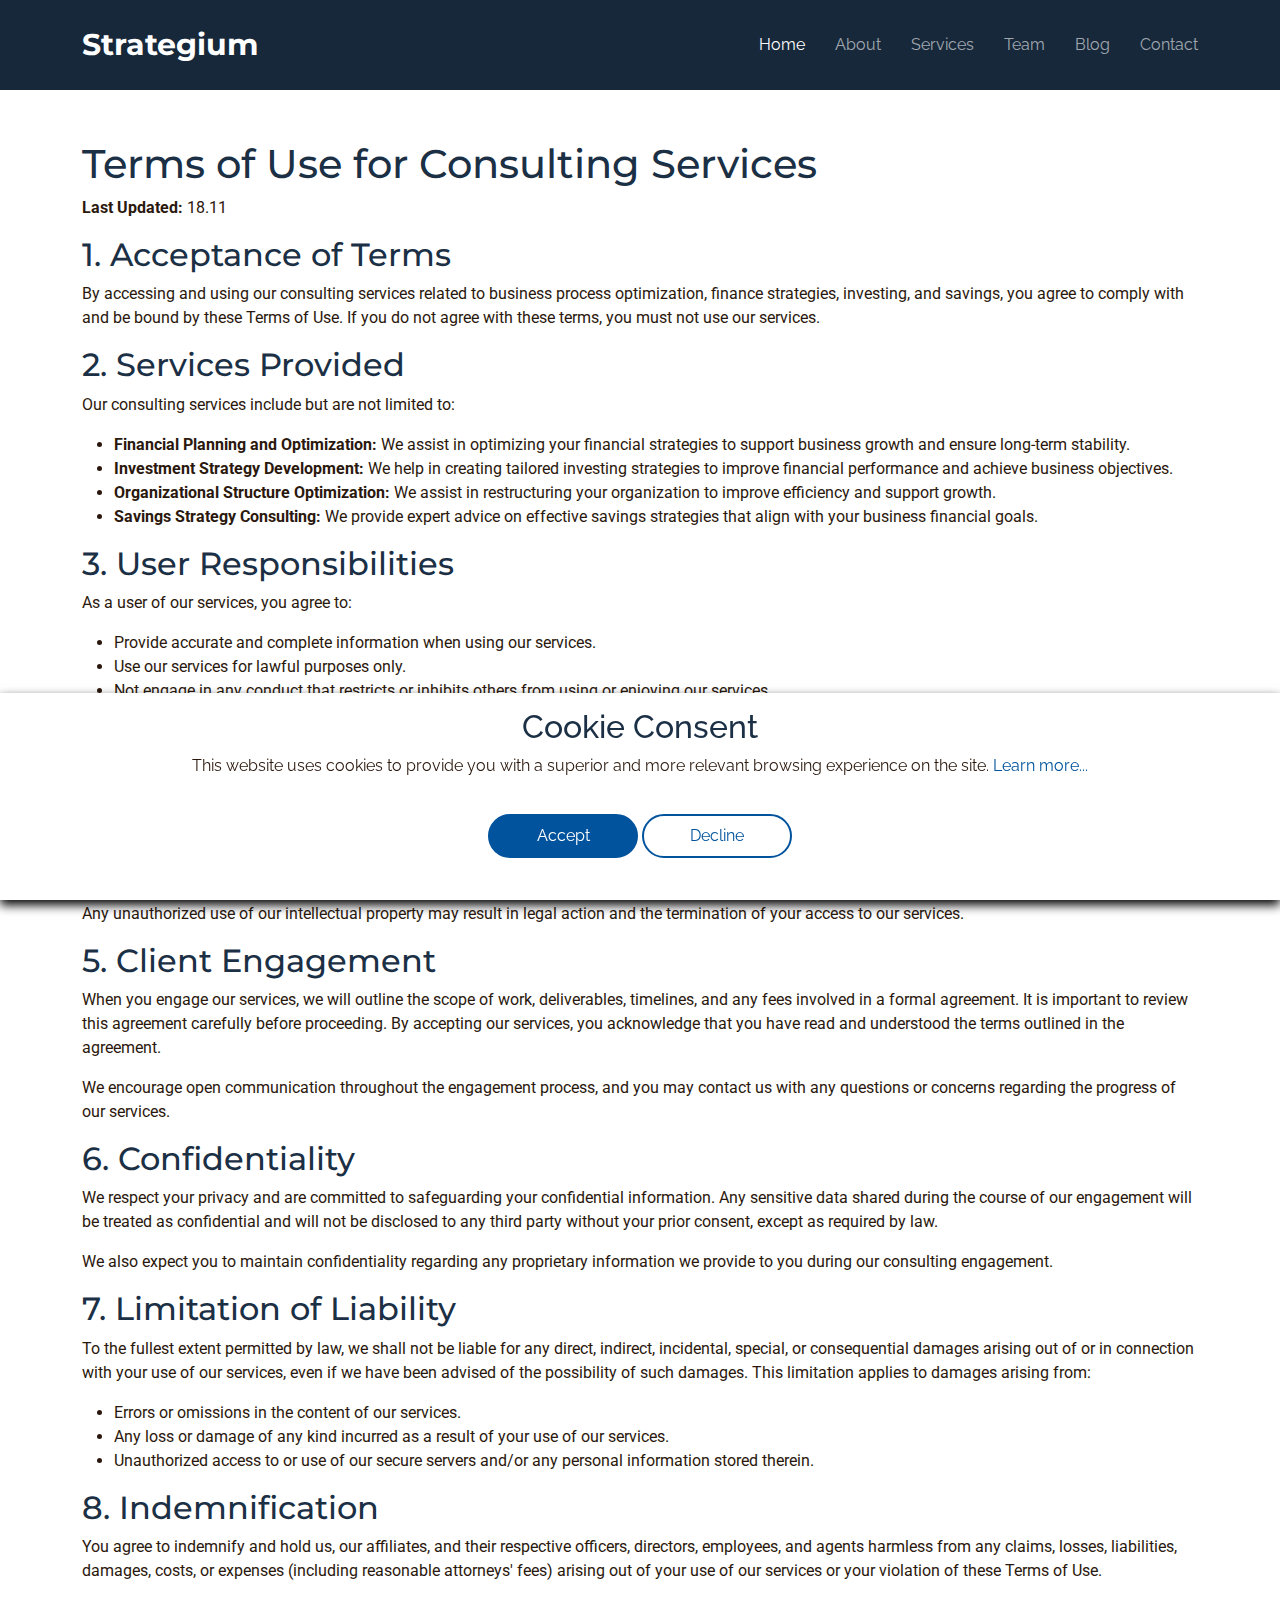
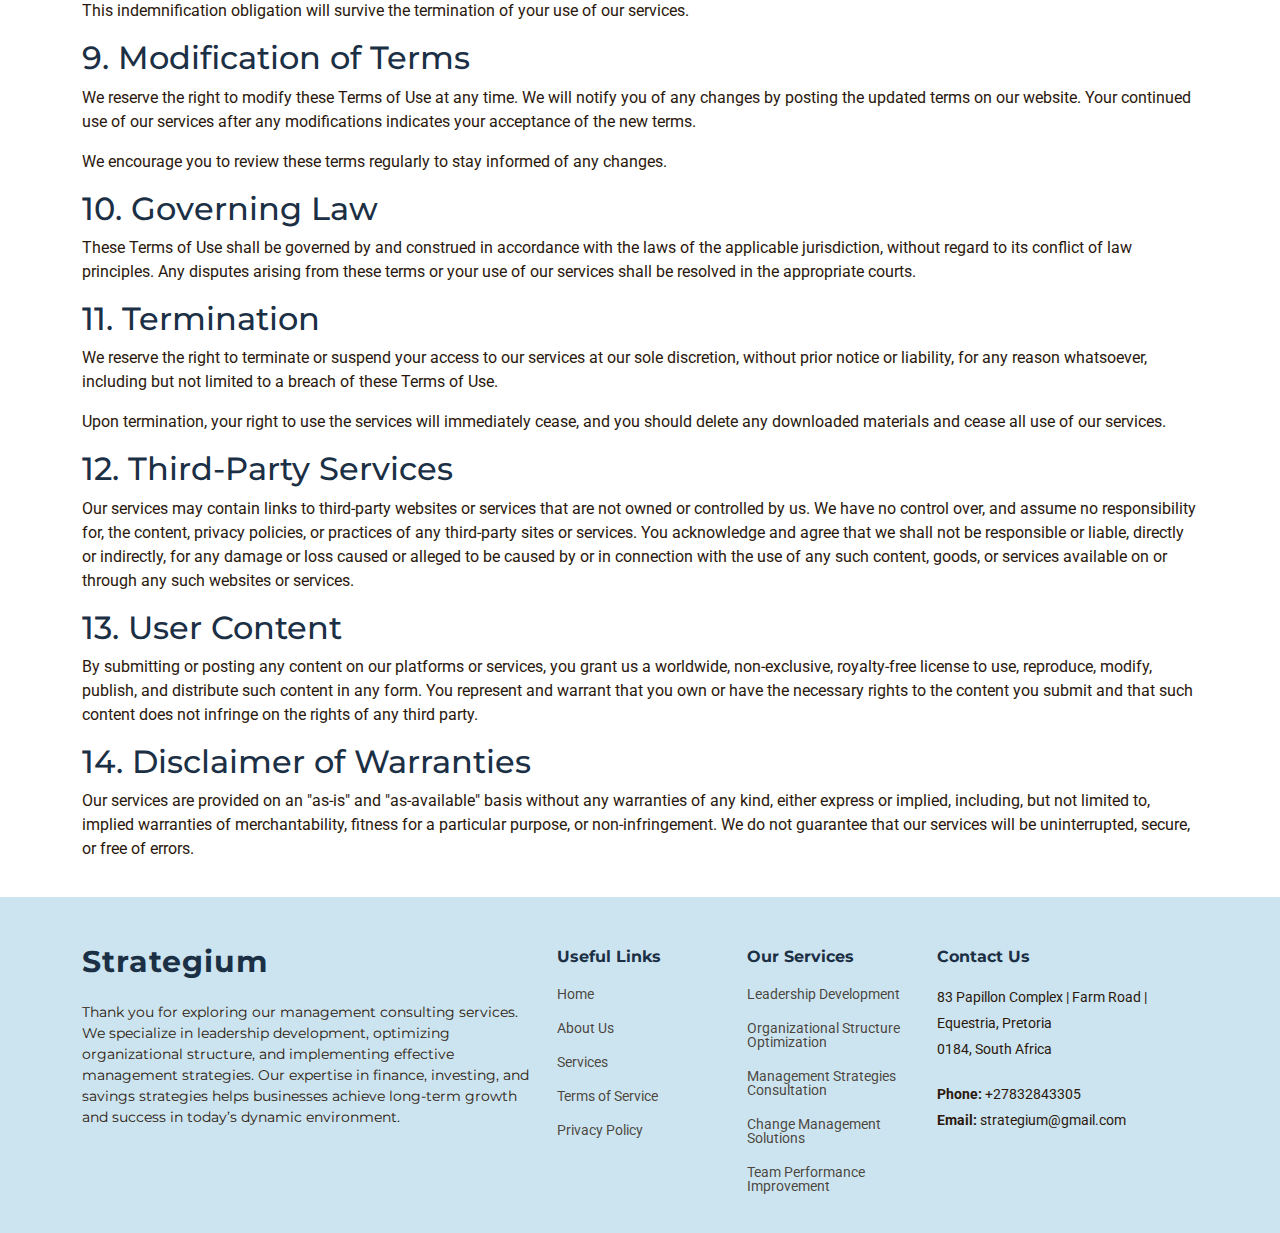
<file: terms-of-use.html>
<!DOCTYPE html>
<html lang="en">
    <head>
        <meta charset="utf-8" />
        <meta content="width=device-width, initial-scale=1.0" name="viewport" />
        <title>Strategium</title>
        <meta content="" name="description" />
        <meta content="" name="keywords" />

        <!-- Favicons -->
        <link href="assets/img/favicon.png" rel="icon" />
        <link href="assets/img/apple-touch-icon.png" rel="apple-touch-icon" />

        <!-- Fonts -->
        <link href="https://fonts.googleapis.com" rel="preconnect" />
        <link href="https://fonts.gstatic.com" rel="preconnect" crossorigin />
        <link
            href="https://fonts.googleapis.com/css2?family=Roboto:ital,wght@0,100;0,300;0,400;0,500;0,700;0,900;1,100;1,300;1,400;1,500;1,700;1,900&family=Montserrat:ital,wght@0,100;0,200;0,300;0,400;0,500;0,600;0,700;0,800;0,900;1,100;1,200;1,300;1,400;1,500;1,600;1,700;1,800;1,900&family=Raleway:ital,wght@0,100;0,200;0,300;0,400;0,500;0,600;0,700;0,800;0,900;1,100;1,200;1,300;1,400;1,500;1,600;1,700;1,800;1,900&display=swap"
            rel="stylesheet"
        />

        <!-- Vendor CSS Files -->
        <link
            href="assets/vendor/bootstrap/css/bootstrap.min.css"
            rel="stylesheet"
        />
        <link
            href="assets/vendor/bootstrap-icons/bootstrap-icons.css"
            rel="stylesheet"
        />
        <link href="assets/vendor/aos/aos.css" rel="stylesheet" />
        <link
            href="assets/vendor/glightbox/css/glightbox.min.css"
            rel="stylesheet"
        />
        <link
            href="assets/vendor/swiper/swiper-bundle.min.css"
            rel="stylesheet"
        />

        <!-- Main CSS File -->
        <link href="assets/css/main.css" rel="stylesheet" />
    </head>

    <body class="index-page">
        <header
            id="header"
            class="header d-flex align-items-center fixed-top"
            style="background: #17283b"
        >
            <div
                class="container-fluid container-xl position-relative d-flex align-items-center justify-content-between"
            >
                <a href="index.html" class="logo d-flex align-items-center">
                    <!-- Uncomment the line below if you also wish to use an image logo -->
                    <!-- <img src="assets/img/logo.png" alt=""> -->
                    <h1 class="sitename">Strategium</h1>
                </a>

                <nav id="navmenu" class="navmenu">
                    <ul>
                        <li>
                            <a href="index.html" class="active">Home<br /></a>
                        </li>
                        <li><a href="index.html#about">About</a></li>
                        <li><a href="index.html#services">Services</a></li>
                        <li><a href="index.html#team">Team</a></li>
                        <li><a href="index.html#blog">Blog</a></li>
                        <li><a href="index.html#contact">Contact</a></li>
                    </ul>
                    <i class="mobile-nav-toggle d-xl-none bi bi-list"></i>
                </nav>
            </div>
        </header>

        <main>
            <article
                class="container additional-wrapper"
                style="margin-top: 120px"
            >
                <div class="page__content" style="padding: 20px 0px">
                    <h1>Terms of Use for Consulting Services</h1>
                    <p><strong>Last Updated:</strong> 18.11</p>

                    <h2>1. Acceptance of Terms</h2>
                    <p>
                        By accessing and using our consulting services related
                        to business process optimization, finance strategies,
                        investing, and savings, you agree to comply with and be
                        bound by these Terms of Use. If you do not agree with
                        these terms, you must not use our services.
                    </p>

                    <h2>2. Services Provided</h2>
                    <p>
                        Our consulting services include but are not limited to:
                    </p>
                    <ul>
                        <li>
                            <strong
                                >Financial Planning and Optimization:</strong
                            >
                            We assist in optimizing your financial strategies to
                            support business growth and ensure long-term
                            stability.
                        </li>
                        <li>
                            <strong>Investment Strategy Development:</strong> We
                            help in creating tailored investing strategies to
                            improve financial performance and achieve business
                            objectives.
                        </li>
                        <li>
                            <strong
                                >Organizational Structure Optimization:</strong
                            >
                            We assist in restructuring your organization to
                            improve efficiency and support growth.
                        </li>
                        <li>
                            <strong>Savings Strategy Consulting:</strong> We
                            provide expert advice on effective savings
                            strategies that align with your business financial
                            goals.
                        </li>
                    </ul>

                    <h2>3. User Responsibilities</h2>
                    <p>As a user of our services, you agree to:</p>
                    <ul>
                        <li>
                            Provide accurate and complete information when using
                            our services.
                        </li>
                        <li>Use our services for lawful purposes only.</li>
                        <li>
                            Not engage in any conduct that restricts or inhibits
                            others from using or enjoying our services.
                        </li>
                        <li>
                            Comply with all applicable laws and regulations.
                        </li>
                        <li>
                            Refrain from using our services in a manner that
                            could damage, disable, overburden, or impair our
                            systems.
                        </li>
                        <li>
                            Not attempt to gain unauthorized access to any part
                            of our services or any systems or networks connected
                            to our services.
                        </li>
                    </ul>

                    <h2>4. Intellectual Property Rights</h2>
                    <p>
                        All content, trademarks, and other intellectual property
                        associated with our services are the property of the
                        provider or our licensors. You are granted a limited,
                        non-exclusive, and non-transferable license to use our
                        services for personal or internal business purposes
                        only.
                    </p>
                    <p>
                        Any unauthorized use of our intellectual property may
                        result in legal action and the termination of your
                        access to our services.
                    </p>

                    <h2>5. Client Engagement</h2>
                    <p>
                        When you engage our services, we will outline the scope
                        of work, deliverables, timelines, and any fees involved
                        in a formal agreement. It is important to review this
                        agreement carefully before proceeding. By accepting our
                        services, you acknowledge that you have read and
                        understood the terms outlined in the agreement.
                    </p>
                    <p>
                        We encourage open communication throughout the
                        engagement process, and you may contact us with any
                        questions or concerns regarding the progress of our
                        services.
                    </p>

                    <h2>6. Confidentiality</h2>
                    <p>
                        We respect your privacy and are committed to
                        safeguarding your confidential information. Any
                        sensitive data shared during the course of our
                        engagement will be treated as confidential and will not
                        be disclosed to any third party without your prior
                        consent, except as required by law.
                    </p>
                    <p>
                        We also expect you to maintain confidentiality regarding
                        any proprietary information we provide to you during our
                        consulting engagement.
                    </p>

                    <h2>7. Limitation of Liability</h2>
                    <p>
                        To the fullest extent permitted by law, we shall not be
                        liable for any direct, indirect, incidental, special, or
                        consequential damages arising out of or in connection
                        with your use of our services, even if we have been
                        advised of the possibility of such damages. This
                        limitation applies to damages arising from:
                    </p>
                    <ul>
                        <li>
                            Errors or omissions in the content of our services.
                        </li>
                        <li>
                            Any loss or damage of any kind incurred as a result
                            of your use of our services.
                        </li>
                        <li>
                            Unauthorized access to or use of our secure servers
                            and/or any personal information stored therein.
                        </li>
                    </ul>

                    <h2>8. Indemnification</h2>
                    <p>
                        You agree to indemnify and hold us, our affiliates, and
                        their respective officers, directors, employees, and
                        agents harmless from any claims, losses, liabilities,
                        damages, costs, or expenses (including reasonable
                        attorneys' fees) arising out of your use of our services
                        or your violation of these Terms of Use.
                    </p>
                    <p>
                        This indemnification obligation will survive the
                        termination of your use of our services.
                    </p>

                    <h2>9. Modification of Terms</h2>
                    <p>
                        We reserve the right to modify these Terms of Use at any
                        time. We will notify you of any changes by posting the
                        updated terms on our website. Your continued use of our
                        services after any modifications indicates your
                        acceptance of the new terms.
                    </p>
                    <p>
                        We encourage you to review these terms regularly to stay
                        informed of any changes.
                    </p>

                    <h2>10. Governing Law</h2>
                    <p>
                        These Terms of Use shall be governed by and construed in
                        accordance with the laws of the applicable jurisdiction,
                        without regard to its conflict of law principles. Any
                        disputes arising from these terms or your use of our
                        services shall be resolved in the appropriate courts.
                    </p>

                    <h2>11. Termination</h2>
                    <p>
                        We reserve the right to terminate or suspend your access
                        to our services at our sole discretion, without prior
                        notice or liability, for any reason whatsoever,
                        including but not limited to a breach of these Terms of
                        Use.
                    </p>
                    <p>
                        Upon termination, your right to use the services will
                        immediately cease, and you should delete any downloaded
                        materials and cease all use of our services.
                    </p>

                    <h2>12. Third-Party Services</h2>
                    <p>
                        Our services may contain links to third-party websites
                        or services that are not owned or controlled by us. We
                        have no control over, and assume no responsibility for,
                        the content, privacy policies, or practices of any
                        third-party sites or services. You acknowledge and agree
                        that we shall not be responsible or liable, directly or
                        indirectly, for any damage or loss caused or alleged to
                        be caused by or in connection with the use of any such
                        content, goods, or services available on or through any
                        such websites or services.
                    </p>

                    <h2>13. User Content</h2>
                    <p>
                        By submitting or posting any content on our platforms or
                        services, you grant us a worldwide, non-exclusive,
                        royalty-free license to use, reproduce, modify, publish,
                        and distribute such content in any form. You represent
                        and warrant that you own or have the necessary rights to
                        the content you submit and that such content does not
                        infringe on the rights of any third party.
                    </p>

                    <h2>14. Disclaimer of Warranties</h2>
                    <p>
                        Our services are provided on an "as-is" and
                        "as-available" basis without any warranties of any kind,
                        either express or implied, including, but not limited
                        to, implied warranties of merchantability, fitness for a
                        particular purpose, or non-infringement. We do not
                        guarantee that our services will be uninterrupted,
                        secure, or free of errors.
                    </p>
                </div>
            </article>
        </main>

        <footer id="footer" class="footer light-background">
            <div class="footer-top">
                <div class="container">
                    <div class="row gy-4">
                        <div class="col-lg-5 col-md-12 footer-about">
                            <a
                                href="index.html"
                                class="logo d-flex align-items-center"
                            >
                                <span class="sitename">Strategium</span>
                            </a>
                            <p>
                                Thank you for exploring our management
                                consulting services. We specialize in leadership
                                development, optimizing organizational
                                structure, and implementing effective management
                                strategies. Our expertise in finance, investing,
                                and savings strategies helps businesses achieve
                                long-term growth and success in today’s dynamic
                                environment.
                            </p>
                        </div>

                        <div class="col-lg-2 col-6 footer-links">
                            <h4>Useful Links</h4>
                            <ul>
                                <li><a href="index.html">Home</a></li>
                                <li><a href="#about">About Us</a></li>
                                <li><a href="#service">Services</a></li>
                                <li>
                                    <a href="terms-of-use.html"
                                        >Terms of Service</a
                                    >
                                </li>
                                <li>
                                    <a href="privacy-policy.html"
                                        >Privacy Policy</a
                                    >
                                </li>
                            </ul>
                        </div>

                        <div class="col-lg-2 col-6 footer-links">
                            <h4>Our Services</h4>
                            <ul>
                                <li><a href="#">Leadership Development</a></li>
                                <li>
                                    <a href="#"
                                        >Organizational Structure
                                        Optimization</a
                                    >
                                </li>
                                <li>
                                    <a href="#"
                                        >Management Strategies Consultation</a
                                    >
                                </li>
                                <li>
                                    <a href="#">Change Management Solutions</a>
                                </li>
                                <li>
                                    <a href="#">Team Performance Improvement</a>
                                </li>
                            </ul>
                        </div>

                        <div
                            class="col-lg-3 col-md-12 footer-contact text-center text-md-start"
                        >
                            <h4>Contact Us</h4>
                            <p>83 Papillon Complex | Farm Road |</p>
                            <p>Equestria, Pretoria</p>
                            <p>0184, South Africa</p>
                            <p class="mt-4">
                                <strong>Phone:</strong>
                                <span>+27832843305</span>
                            </p>
                            <p>
                                <strong>Email:</strong>
                                <span>strategium@gmail.com</span>
                            </p>
                        </div>
                    </div>
                </div>
            </div>
        </footer>

        <!-- Scroll Top -->
        <a
            href="#"
            id="scroll-top"
            class="scroll-top d-flex align-items-center justify-content-center"
            ><i class="bi bi-arrow-up-short"></i
        ></a>

        <!-- Preloader -->
        <div id="preloader"></div>

        <!-- Cookie banner -->
        <div class="cookie-wrapper show">
            <div>
                <i class="bx bx-cookie"></i>
                <h2 style="text-align: center">Cookie Consent</h2>
            </div>

            <div class="data">
                <p>
                    This website uses cookies to provide you with a superior and
                    more relevant browsing experience on the site.
                    <a href="#">Learn more...</a>
                </p>
            </div>

            <div class="buttons">
                <button class="cookie-button" id="acceptBtn">Accept</button>
                <button class="cookie-button" id="declineBtn">Decline</button>
            </div>
        </div>
        <!-- End Cookie banner -->

        <!-- Vendor JS Files -->
        <script src="assets/vendor/bootstrap/js/bootstrap.bundle.min.js"></script>
        <script src="assets/vendor/php-email-form/validate.js"></script>
        <script src="assets/vendor/aos/aos.js"></script>
        <script src="assets/vendor/glightbox/js/glightbox.min.js"></script>
        <script src="assets/vendor/swiper/swiper-bundle.min.js"></script>
        <script src="assets/vendor/imagesloaded/imagesloaded.pkgd.min.js"></script>
        <script src="assets/vendor/isotope-layout/isotope.pkgd.min.js"></script>

        <!-- Main JS File -->
        <script src="assets/js/main.js"></script>
        <script src="assets/js/cookiebanner.js"></script>
    </body>
</html>
</file>
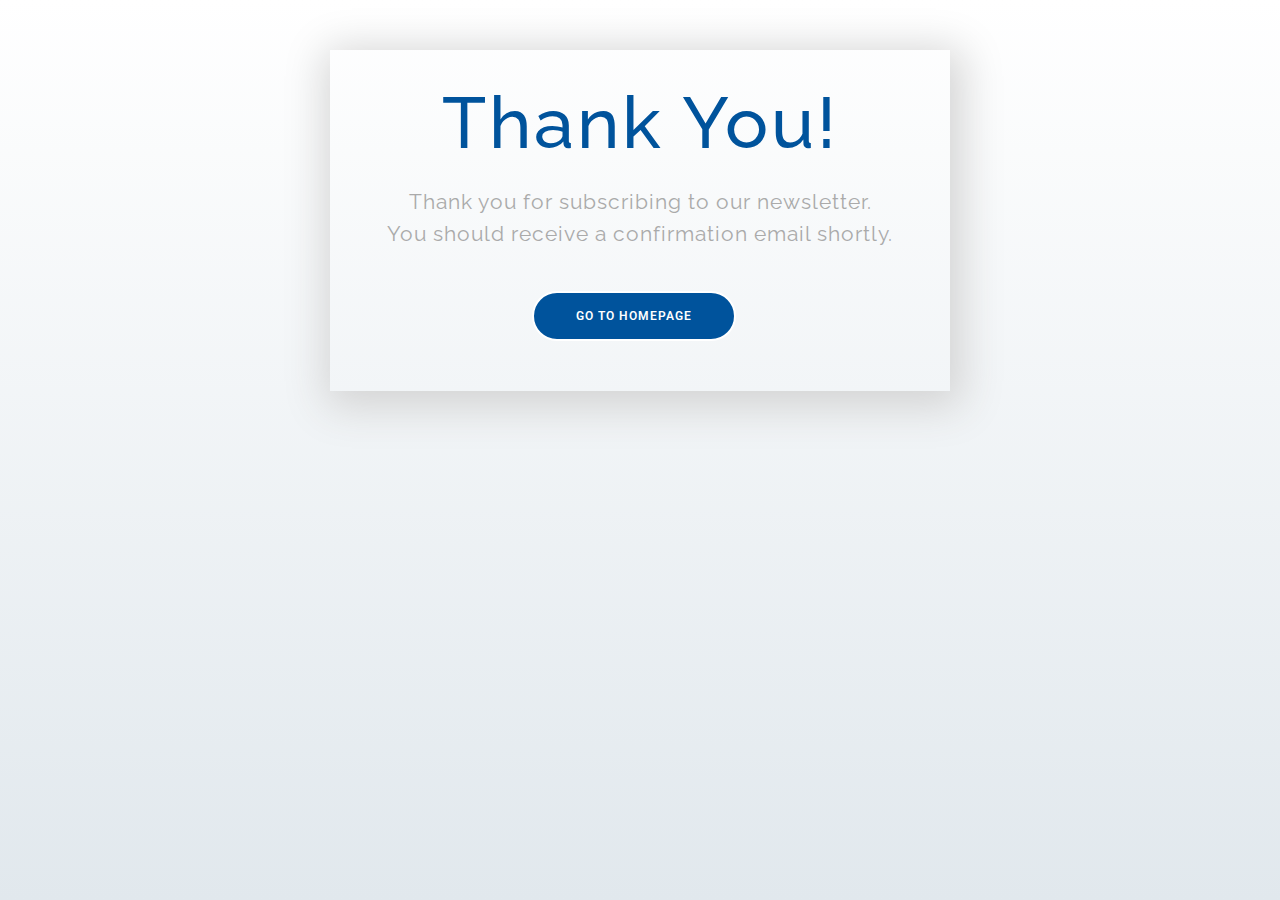
<file: thanks.html>
<!DOCTYPE html>
<html lang="en">
    <head>
        <meta charset="utf-8" />
        <meta content="width=device-width, initial-scale=1.0" name="viewport" />
        <title>Strategium</title>
        <meta content="" name="description" />
        <meta content="" name="keywords" />

        <!-- Favicons -->
        <link href="assets/img/favicon.png" rel="icon" />
        <link href="assets/img/apple-touch-icon.png" rel="apple-touch-icon" />

        <!-- Fonts -->
        <link href="https://fonts.googleapis.com" rel="preconnect" />
        <link href="https://fonts.gstatic.com" rel="preconnect" crossorigin />
        <link
            href="https://fonts.googleapis.com/css2?family=Roboto:ital,wght@0,100;0,300;0,400;0,500;0,700;0,900;1,100;1,300;1,400;1,500;1,700;1,900&family=Montserrat:ital,wght@0,100;0,200;0,300;0,400;0,500;0,600;0,700;0,800;0,900;1,100;1,200;1,300;1,400;1,500;1,600;1,700;1,800;1,900&family=Raleway:ital,wght@0,100;0,200;0,300;0,400;0,500;0,600;0,700;0,800;0,900;1,100;1,200;1,300;1,400;1,500;1,600;1,700;1,800;1,900&display=swap"
            rel="stylesheet"
        />

        <!-- Vendor CSS Files -->
        <link
            href="assets/vendor/bootstrap/css/bootstrap.min.css"
            rel="stylesheet"
        />
        <link
            href="assets/vendor/bootstrap-icons/bootstrap-icons.css"
            rel="stylesheet"
        />
        <link href="assets/vendor/aos/aos.css" rel="stylesheet" />
        <link
            href="assets/vendor/glightbox/css/glightbox.min.css"
            rel="stylesheet"
        />
        <link
            href="assets/vendor/swiper/swiper-bundle.min.css"
            rel="stylesheet"
        />

        <!-- Main CSS File -->
        <link href="assets/css/main.css" rel="stylesheet" />
        <link href="assets/css/thanks.css" rel="stylesheet" />
    </head>

    <body>
        <div class="content">
            <div class="wrapper-1">
                <div class="wrapper-2">
                    <h1>Thank You!</h1>
                    <p>Thank you for subscribing to our newsletter.</p>
                    <p>You should receive a confirmation email shortly.</p>
                    <a href="index.html">
                        <button class="go-home">Go to Homepage</button>
                    </a>
                </div>
            </div>
        </div>
    </body>
</html>
</file>
<file: assets/css/main.css>
/* Fonts */
:root {
    --default-font: 'Roboto', system-ui, -apple-system, 'Segoe UI', Roboto,
        'Helvetica Neue', Arial, 'Noto Sans', 'Liberation Sans', sans-serif,
        'Apple Color Emoji', 'Segoe UI Emoji', 'Segoe UI Symbol',
        'Noto Color Emoji';
    --heading-font: 'Montserrat', sans-serif;
    --nav-font: 'Raleway', sans-serif;
}

/* Global Colors - The following color variables are used throughout the website. Updating them here will change the color scheme of the entire website */
:root {
    --background-color: #ffffff; /* Background color for the entire website, including individual sections */
    --default-color: #2b180d; /* Default color used for the majority of the text content across the entire website */
    --heading-color: #1b2f45; /* Color for headings, subheadings and title throughout the website */
    --accent-color: #00539cff; /* Accent color that represents your brand on the website. It's used for buttons, links, and other elements that need to stand out */
    --surface-color: #ffffff; /* The surface color is used as a background of boxed elements within sections, such as cards, icon boxes, or other elements that require a visual separation from the global background. */
    --contrast-color: #ffffff; /* Contrast color for text, ensuring readability against backgrounds of accent, heading, or default colors. */
}

/* Nav Menu Colors - The following color variables are used specifically for the navigation menu. They are separate from the global colors to allow for more customization options */
:root {
    --nav-color: rgba(
        255,
        255,
        255,
        0.6
    ); /* The default color of the main navmenu links */
    --nav-hover-color: #ffffff; /* Applied to main navmenu links when they are hovered over or active */
    --nav-mobile-background-color: #ffffff; /* Used as the background color for mobile navigation menu */
    --nav-dropdown-background-color: #ffffff; /* Used as the background color for dropdown items that appear when hovering over primary navigation items */
    --nav-dropdown-color: #212529; /* Used for navigation links of the dropdown items in the navigation menu. */
    --nav-dropdown-hover-color: #00539cff; /* Similar to --nav-hover-color, this color is applied to dropdown navigation links when they are hovered over. */
}

/* Color Presets - These classes override global colors when applied to any section or element, providing reuse of the sam color scheme. */

.light-background {
    --background-color: #f6fcfe;
    --surface-color: #ffffff;
}

.dark-background {
    --background-color: #17283b;
    --default-color: #ffffff;
    --heading-color: #ffffff;
    --surface-color: #254160;
    --contrast-color: #ffffff;
}

/* Smooth scroll */
:root {
    scroll-behavior: smooth;
}

/*--------------------------------------------------------------
# General Styling & Shared Classes
--------------------------------------------------------------*/
body {
    color: var(--default-color);
    background-color: var(--background-color);
    font-family: var(--default-font);
}

a {
    color: var(--accent-color);
    text-decoration: none;
    transition: 0.3s;
}

a:hover {
    color: color-mix(in srgb, var(--accent-color), transparent 25%);
    text-decoration: none;
}

h1,
h2,
h3,
h4,
h5,
h6 {
    color: var(--heading-color);
    font-family: var(--heading-font);
}

/* PHP Email Form Messages
------------------------------*/
.php-email-form .error-message {
    display: none;
    background: #df1529;
    color: #ffffff;
    text-align: left;
    padding: 15px;
    margin-bottom: 24px;
    font-weight: 600;
}

.php-email-form .sent-message {
    display: none;
    color: #ffffff;
    background: #059652;
    text-align: center;
    padding: 15px;
    margin-bottom: 24px;
    font-weight: 600;
}

.php-email-form .loading {
    display: none;
    background: var(--surface-color);
    text-align: center;
    padding: 15px;
    margin-bottom: 24px;
}

.php-email-form .loading:before {
    content: '';
    display: inline-block;
    border-radius: 50%;
    width: 24px;
    height: 24px;
    margin: 0 10px -6px 0;
    border: 3px solid var(--accent-color);
    border-top-color: var(--surface-color);
    animation: php-email-form-loading 1s linear infinite;
}

@keyframes php-email-form-loading {
    0% {
        transform: rotate(0deg);
    }

    100% {
        transform: rotate(360deg);
    }
}

/*--------------------------------------------------------------
# Global Header
--------------------------------------------------------------*/
.header {
    --background-color: rgba(255, 255, 255, 0);
    --heading-color: #ffffff;
    color: var(--default-color);
    background-color: var(--background-color);
    padding: 15px 0;
    transition: all 0.5s;
    z-index: 997;
}

.header .logo {
    line-height: 1;
}

.header .logo img {
    max-height: 32px;
    margin-right: 8px;
}

.header .logo h1 {
    font-size: 30px;
    margin: 0;
    font-weight: 700;
    color: var(--heading-color);
}

.scrolled .header {
    box-shadow: 0px 0 18px rgba(0, 0, 0, 0.1);
}

/* Global Header on Scroll
------------------------------*/
.scrolled .header {
    --background-color: rgb(0 0 0 / 90%);
}

/*--------------------------------------------------------------
# Navigation Menu
--------------------------------------------------------------*/
/* Navmenu - Desktop */
@media (min-width: 1200px) {
    .navmenu {
        padding: 0;
    }

    .navmenu ul {
        margin: 0;
        padding: 0;
        display: flex;
        list-style: none;
        align-items: center;
    }

    .navmenu li {
        position: relative;
    }

    .navmenu a,
    .navmenu a:focus {
        color: var(--nav-color);
        padding: 18px 15px;
        font-size: 16px;
        font-family: var(--nav-font);
        font-weight: 400;
        display: flex;
        align-items: center;
        justify-content: space-between;
        white-space: nowrap;
        transition: 0.3s;
    }

    .navmenu a i,
    .navmenu a:focus i {
        font-size: 12px;
        line-height: 0;
        margin-left: 5px;
        transition: 0.3s;
    }

    .navmenu li:last-child a {
        padding-right: 0;
    }

    .navmenu li:hover > a,
    .navmenu .active,
    .navmenu .active:focus {
        color: var(--nav-hover-color);
    }

    .navmenu .dropdown ul {
        margin: 0;
        padding: 10px 0;
        background: var(--nav-dropdown-background-color);
        display: block;
        position: absolute;
        visibility: hidden;
        left: 14px;
        top: 130%;
        opacity: 0;
        transition: 0.3s;
        border-radius: 0;
        z-index: 99;
        box-shadow: 0px 0px 30px rgba(0, 0, 0, 0.1);
    }

    .navmenu .dropdown ul li {
        min-width: 200px;
    }

    .navmenu .dropdown ul a {
        padding: 10px 20px;
        font-size: 15px;
        text-transform: none;
        color: var(--nav-dropdown-color);
    }

    .navmenu .dropdown ul a i {
        font-size: 12px;
    }

    .navmenu .dropdown ul a:hover,
    .navmenu .dropdown ul .active:hover,
    .navmenu .dropdown ul li:hover > a {
        color: var(--nav-dropdown-hover-color);
    }

    .navmenu .dropdown:hover > ul {
        opacity: 1;
        top: 100%;
        visibility: visible;
    }

    .navmenu .dropdown .dropdown ul {
        top: 0;
        left: -90%;
        visibility: hidden;
    }

    .navmenu .dropdown .dropdown:hover > ul {
        opacity: 1;
        top: 0;
        left: -100%;
        visibility: visible;
    }
}

/* Navmenu - Mobile */
@media (max-width: 1199px) {
    .mobile-nav-toggle {
        color: var(--nav-color);
        font-size: 28px;
        line-height: 0;
        margin-right: 10px;
        cursor: pointer;
        transition: color 0.3s;
    }

    .navmenu {
        padding: 0;
        z-index: 9997;
    }

    .navmenu ul {
        display: none;
        position: absolute;
        inset: 60px 20px 20px 20px;
        padding: 10px 0;
        margin: 0;
        border-radius: 6px;
        background-color: var(--nav-mobile-background-color);
        overflow-y: auto;
        transition: 0.3s;
        z-index: 9998;
        box-shadow: 0px 0px 30px rgba(0, 0, 0, 0.1);
    }

    .navmenu a,
    .navmenu a:focus {
        color: var(--nav-dropdown-color);
        padding: 10px 20px;
        font-family: var(--nav-font);
        font-size: 17px;
        font-weight: 500;
        display: flex;
        align-items: center;
        justify-content: space-between;
        white-space: nowrap;
        transition: 0.3s;
    }

    .navmenu a i,
    .navmenu a:focus i {
        font-size: 12px;
        line-height: 0;
        margin-left: 5px;
        width: 30px;
        height: 30px;
        display: flex;
        align-items: center;
        justify-content: center;
        border-radius: 50%;
        transition: 0.3s;
        background-color: color-mix(
            in srgb,
            var(--accent-color),
            transparent 90%
        );
    }

    .navmenu a i:hover,
    .navmenu a:focus i:hover {
        background-color: var(--accent-color);
        color: var(--contrast-color);
    }

    .navmenu a:hover,
    .navmenu .active,
    .navmenu .active:focus {
        color: var(--nav-dropdown-hover-color);
    }

    .navmenu .active i,
    .navmenu .active:focus i {
        background-color: var(--accent-color);
        color: var(--contrast-color);
        transform: rotate(180deg);
    }

    .navmenu .dropdown ul {
        position: static;
        display: none;
        z-index: 99;
        padding: 10px 0;
        margin: 10px 20px;
        background-color: var(--nav-dropdown-background-color);
        border: 1px solid
            color-mix(in srgb, var(--default-color), transparent 90%);
        box-shadow: none;
        transition: all 0.5s ease-in-out;
    }

    .navmenu .dropdown ul ul {
        background-color: rgba(33, 37, 41, 0.1);
    }

    .navmenu .dropdown > .dropdown-active {
        display: block;
        background-color: rgba(33, 37, 41, 0.03);
    }

    .mobile-nav-active {
        overflow: hidden;
    }

    .mobile-nav-active .mobile-nav-toggle {
        color: #fff;
        position: absolute;
        font-size: 32px;
        top: 15px;
        right: 15px;
        margin-right: 0;
        z-index: 9999;
    }

    .mobile-nav-active .navmenu {
        position: fixed;
        overflow: hidden;
        inset: 0;
        background: rgba(33, 37, 41, 0.8);
        transition: 0.3s;
    }

    .mobile-nav-active .navmenu > ul {
        display: block;
    }
}

/*--------------------------------------------------------------
# Global Footer
--------------------------------------------------------------*/
.footer {
    color: var(--default-color);
    background-color: #cce4ef;
    font-size: 14px;
    position: relative;
}

.footer .footer-top {
    padding-top: 50px;
}

.footer .footer-about .logo {
    line-height: 1;
    margin-bottom: 25px;
}

.footer .footer-about .logo img {
    max-height: 40px;
    margin-right: 6px;
}

.footer .footer-about .logo span {
    color: var(--heading-color);
    font-size: 30px;
    font-weight: 700;
    letter-spacing: 1px;
    font-family: var(--heading-font);
}

.footer .footer-about p {
    font-size: 14px;
    font-family: var(--heading-font);
}

.footer .social-links a {
    color: var(--contrast-color);
    background-color: var(--accent-color);
    display: flex;
    align-items: center;
    justify-content: center;
    width: 36px;
    height: 36px;
    border-radius: 50%;
    font-size: 16px;
    margin-right: 10px;
    transition: 0.3s;
}

.footer .social-links a:hover {
    color: var(--contrast-color);
    background-color: color-mix(in srgb, var(--accent-color) 90%, black 15%);
}

.footer h4 {
    font-size: 16px;
    font-weight: bold;
    position: relative;
    padding-bottom: 12px;
}

.footer .footer-links {
    margin-bottom: 30px;
}

.footer .footer-links ul {
    list-style: none;
    padding: 0;
    margin: 0;
}

.footer .footer-links ul i {
    padding-right: 2px;
    font-size: 12px;
    line-height: 0;
}

.footer .footer-links ul li {
    padding: 10px 0;
    display: flex;
    align-items: center;
}

.footer .footer-links ul li:first-child {
    padding-top: 0;
}

.footer .footer-links ul a {
    color: color-mix(in srgb, var(--default-color), transparent 20%);
    display: inline-block;
    line-height: 1;
}

.footer .footer-links ul a:hover {
    color: var(--accent-color);
}

.footer .footer-contact p {
    margin-bottom: 5px;
}

.footer .copyright {
    border-top: 1px solid
        color-mix(in srgb, var(--accent-color), transparent 80%);
    margin-top: 25px;
    padding-top: 25px;
    padding-bottom: 25px;
}

.footer .copyright p {
    margin-bottom: 0;
}

.footer .credits {
    margin-top: 5px;
    font-size: 13px;
}

/*--------------------------------------------------------------
# Preloader
--------------------------------------------------------------*/
#preloader {
    position: fixed;
    inset: 0;
    z-index: 9999;
    overflow: hidden;
    background-color: var(--background-color);
    transition: all 0.6s ease-out;
}

#preloader:before {
    content: '';
    position: fixed;
    top: calc(50% - 30px);
    left: calc(50% - 30px);
    border: 6px solid var(--accent-color);
    border-top-color: color-mix(in srgb, var(--accent-color), transparent 90%);
    border-radius: 50%;
    width: 60px;
    height: 60px;
    animation: animate-preloader 1s linear infinite;
}

@keyframes animate-preloader {
    0% {
        transform: rotate(0deg);
    }

    100% {
        transform: rotate(360deg);
    }
}

/*--------------------------------------------------------------
# Scroll Top Button
--------------------------------------------------------------*/
.scroll-top {
    position: fixed;
    visibility: hidden;
    opacity: 0;
    right: 15px;
    bottom: 15px;
    z-index: 99999;
    background-color: var(--accent-color);
    width: 40px;
    height: 40px;
    border-radius: 4px;
    transition: all 0.4s;
}

.scroll-top i {
    font-size: 24px;
    color: var(--contrast-color);
    line-height: 0;
}

.scroll-top:hover {
    background-color: color-mix(in srgb, var(--accent-color), transparent 20%);
    color: var(--contrast-color);
}

.scroll-top.active {
    visibility: visible;
    opacity: 1;
}

/*--------------------------------------------------------------
# Disable aos animation delay on mobile devices
--------------------------------------------------------------*/
@media screen and (max-width: 768px) {
    [data-aos-delay] {
        transition-delay: 0 !important;
    }
}

/*--------------------------------------------------------------
# Global Page Titles & Breadcrumbs
--------------------------------------------------------------*/
.page-title {
    color: var(--default-color);
    background-color: var(--background-color);
    background-size: cover;
    background-position: center;
    background-repeat: no-repeat;
    padding: 160px 0 60px 0;
    text-align: center;
    position: relative;
}

.page-title:before {
    content: '';
    background-color: color-mix(
        in srgb,
        var(--background-color),
        transparent 40%
    );
    position: absolute;
    inset: 0;
}

.page-title .container {
    position: relative;
}

.page-title h1 {
    font-size: 42px;
    font-weight: 700;
    margin-bottom: 10px;
}

.page-title .breadcrumbs ol {
    display: flex;
    flex-wrap: wrap;
    list-style: none;
    justify-content: center;
    padding: 0;
    margin: 0;
    font-size: 16px;
    font-weight: 400;
}

.page-title .breadcrumbs ol li + li {
    padding-left: 10px;
}

.page-title .breadcrumbs ol li + li::before {
    content: '/';
    display: inline-block;
    padding-right: 10px;
    color: color-mix(in srgb, var(--default-color), transparent 70%);
}

/*--------------------------------------------------------------
# Global Sections
--------------------------------------------------------------*/
section,
.section {
    color: var(--default-color);
    background-color: var(--background-color);
    padding: 60px 0;
    scroll-margin-top: 100px;
    overflow: clip;
}

@media (max-width: 1199px) {
    section,
    .section {
        scroll-margin-top: 66px;
    }
}

/*--------------------------------------------------------------
# Global Section Titles
--------------------------------------------------------------*/
.section-title {
    text-align: center;
    padding-bottom: 60px;
    position: relative;
}

.section-title h2 {
    font-size: 32px;
    font-weight: 700;
    margin-bottom: 20px;
    padding-bottom: 20px;
    position: relative;
}

.section-title h2:after {
    content: '';
    position: absolute;
    display: block;
    width: 50px;
    height: 3px;
    background: var(--accent-color);
    left: 0;
    right: 0;
    bottom: 0;
    margin: auto;
}

.section-title p {
    margin-bottom: 0;
}

/*--------------------------------------------------------------
# Hero Section
--------------------------------------------------------------*/
.hero {
    width: 100%;
    min-height: 100vh;
    position: relative;
    padding: 120px 0 60px;
    display: flex;
    align-items: center;
}

.hero:before {
    position: absolute;
    content: '';
    background: color-mix(in srgb, var(--background-color), transparent 40%);
    inset: 0;
    z-index: 2;
}

.hero img {
    position: absolute;
    inset: 0;
    display: block;
    width: 100%;
    height: 100%;
    object-fit: cover;
    z-index: 1;
}

.hero .container,
.hero .container-fluid {
    z-index: 3;
    position: relative;
}

.hero h1 {
    margin: 0;
    font-size: 3rem;
    font-weight: 700;
}

.hero blockquote {
    color: color-mix(in srgb, var(--default-color), transparent 20%);
    padding-left: 20px;
    border-left: 2px solid var(--accent-color);
    margin: 40px 0;
}

.hero .btn-get-started {
    color: var(--contrast-color);
    background: var(--accent-color);
    font-family: var(--heading-font);
    font-weight: 600;
    font-size: 14px;
    letter-spacing: 1px;
    display: inline-block;
    padding: 12px 30px;
    border-radius: 50px;
    transition: 0.5s;
}

.hero .btn-get-started:hover {
    background: color-mix(in srgb, var(--accent-color) 90%, white 15%);
}

.hero .btn-watch-video {
    font-size: 16px;
    transition: 0.5s;
    margin-left: 25px;
    color: var(--default-color);
    font-weight: 600;
}

.hero .btn-watch-video i {
    color: color-mix(in srgb, var(--default-color), transparent 50%);
    font-size: 32px;
    transition: 0.3s;
    line-height: 0;
    margin-right: 8px;
}

.hero .btn-watch-video:hover {
    color: var(--default-color);
}

.hero .btn-watch-video:hover i {
    color: var(--default-color);
}

@media (max-width: 640px) {
    .hero h1 {
        font-size: 28px;
        line-height: 36px;
    }

    .hero .btn-get-started,
    .hero .btn-watch-video {
        font-size: 13px;
    }
}

/*--------------------------------------------------------------
# Why Us Section
--------------------------------------------------------------*/
.why-us .img-bg {
    min-height: 500px;
    position: relative;
}

.why-us .img-bg img {
    position: absolute;
    inset: 0;
    display: block;
    width: 100%;
    height: 100%;
    object-fit: cover;
    z-index: 1;
}

.why-us .slides {
    background-color: color-mix(in srgb, var(--default-color), transparent 97%);
}

.why-us h3 {
    font-size: 24px;
    font-weight: 700;
}

.why-us h4 {
    font-size: 18px;
    font-weight: 300;
    color: color-mix(in srgb, var(--default-color), transparent 30%);
}

.why-us .swiper {
    margin: 140px 140px 120px 140px;
    overflow: hidden;
}

.why-us .swiper-wrapper {
    height: auto;
}

.why-us .swiper-button-prev:after,
.why-us .swiper-button-next:after {
    font-size: 24px;
    color: color-mix(in srgb, var(--default-color), transparent 50%);
}

.why-us .swiper-button-prev {
    left: 80px;
}

.why-us .swiper-button-next {
    right: 80px;
}

.why-us .swiper-pagination {
    margin-top: 30px;
    position: relative;
}

.why-us .swiper-pagination .swiper-pagination-bullet {
    background-color: color-mix(in srgb, var(--default-color), transparent 50%);
}

.why-us .swiper-pagination .swiper-pagination-bullet-active {
    background-color: var(--accent-color);
}

@media (max-width: 1200px) {
    .why-us .swiper {
        margin: 60px 60px 40px 60px;
    }

    .why-us .swiper-button-prev,
    .why-us .swiper-button-next {
        display: none;
    }
}

@media (max-width: 575px) {
    .why-us .swiper {
        margin: 40px 40px 20px 40px;
    }
}

/*--------------------------------------------------------------
# Services Section
--------------------------------------------------------------*/
.services .service-item {
    position: relative;
    height: 100%;
    margin-bottom: 30px;
}

.services .service-item .icon {
    margin-right: 20px;
}

.services .service-item .icon i {
    color: var(--accent-color);
    font-size: 40px;
    line-height: 0;
    transition: 0.3s;
}

.services .service-item:hover .icon i {
    color: var(--accent-color);
}

.services .service-item .title {
    color: var(--heading-color);
    font-weight: 700;
    margin-bottom: 10px;
    font-size: 20px;
    transition: 0.3s;
}

.services .service-item .description {
    font-size: 15px;
    color: color-mix(in srgb, var(--default-color), transparent 30%);
    margin-bottom: 10px;
}

.services .service-item .readmore {
    display: flex;
    align-items: center;
    color: color-mix(in srgb, var(--default-color), transparent 50%);
    transition: 0.3s;
    font-weight: 700;
    font-size: 14px;
}

.services .service-item .readmore i {
    margin-left: 8px;
}

.services .service-item:hover .title,
.services .service-item:hover .readmore,
.services .service-item:hover .icon i {
    color: var(--accent-color);
}

/*--------------------------------------------------------------
# Call To Action Section
--------------------------------------------------------------*/
.call-to-action {
    padding: 80px 0;
    position: relative;
    clip-path: inset(0);
}

.call-to-action img {
    position: fixed;
    top: 0;
    left: 0;
    display: block;
    width: 100%;
    height: 100%;
    object-fit: cover;
    z-index: 1;
}

.call-to-action:before {
    content: '';
    background: color-mix(in srgb, var(--background-color), transparent 50%);
    position: absolute;
    inset: 0;
    z-index: 2;
}

.call-to-action .container {
    position: relative;
    z-index: 3;
}

.call-to-action h3 {
    font-size: 28px;
    font-weight: 700;
    color: var(--default-color);
}

.call-to-action p {
    color: var(--default-color);
}

.call-to-action .cta-btn {
    background: var(--accent-color);
    color: var(--contrast-color);
    font-family: var(--heading-font);
    font-weight: 500;
    font-size: 16px;
    letter-spacing: 1px;
    display: inline-block;
    padding: 12px 40px;
    border-radius: 50px;
    transition: 0.5s;
    margin: 10px;
}

.call-to-action .cta-btn:hover {
    background: color-mix(in srgb, var(--accent-color) 90%, black 15%);
}

/*--------------------------------------------------------------
# Features Section
--------------------------------------------------------------*/
.features h3 {
    font-size: 32px;
    font-weight: 700;
    margin-bottom: 30px;
}

.features .icon-list i {
    margin-right: 10px;
    font-size: 24px;
    line-height: 1;
}

.features .icon-list span {
    font-size: 16px;
    color: color-mix(in srgb, var(--default-color), transparent 20%);
}

.features .phone-wrap {
    position: absolute;
    right: 0;
}

@media (max-width: 768px) {
    .features .phone-wrap {
        position: relative;
    }
}

.features .phone-wrap img {
    width: 340px;
}

@media (max-width: 992px) {
    .features .phone-wrap img {
        margin-top: 30px;
    }
}

@media (max-width: 768px) {
    .features .phone-wrap img {
        width: 100%;
    }
}

.features .details {
    margin-top: 80px;
    padding: 120px 0;
    background-color: color-mix(in srgb, var(--default-color), transparent 97%);
}

.features .details h4 {
    font-size: 32px;
    font-weight: 700;
    margin-bottom: 20px;
}

.features .details p {
    margin-bottom: 20px;
    font-size: 15px;
}

.features .details .btn-get-started {
    color: var(--contrast-color);
    background-color: var(--accent-color);
    font-family: var(--heading-font);
    display: inline-block;
    font-weight: 500;
    font-size: 15px;
    letter-spacing: 1px;
    padding: 10px 32px;
    border-radius: 50px;
    transition: 0.5s;
}

.features .details .btn-get-started:hover {
    background: color-mix(in srgb, var(--accent-color), transparent 20%);
}

/*--------------------------------------------------------------
# Recent Posts Section
--------------------------------------------------------------*/
.recent-posts .post-box {
    transition: 0.3s;
    height: 100%;
    overflow: hidden;
    position: relative;
    display: flex;
    flex-direction: column;
}

.recent-posts .post-box .post-img {
    overflow: hidden;
    position: relative;
}

.recent-posts .post-box .post-img img {
    transition: 0.5s;
    height: 300px;
    width: 100%;
    object-fit: cover;
}

.recent-posts .post-box .meta {
    margin-top: 15px;
}

.recent-posts .post-box .meta .post-date {
    font-size: 15px;
    font-weight: 400;
    color: var(--accent-color);
}

.recent-posts .post-box .meta .post-author {
    font-size: 15px;
    font-weight: 400;
    color: color-mix(in srgb, var(--default-color), transparent 40%);
}

.recent-posts .post-box .post-title {
    color: var(--heading-color);
    font-size: 18px;
    font-weight: 700;
    margin: 15px 0 0 0;
    position: relative;
    transition: 0.3s;
}

.recent-posts .post-box p {
    margin: 15px 0 0 0;
    color: color-mix(in srgb, var(--default-color), transparent 40%);
}

.recent-posts .post-box .readmore {
    display: flex;
    align-items: center;
    font-weight: 600;
    line-height: 1;
    transition: 0.3s;
    margin-top: 15px;
}

.recent-posts .post-box .readmore i {
    line-height: 0;
    margin-left: 4px;
    font-size: 18px;
}

.recent-posts .post-box:hover .post-title {
    color: var(--accent-color);
}

.recent-posts .post-box:hover .post-img img {
    transform: scale(1.1);
}

/*--------------------------------------------------------------
# About Section
--------------------------------------------------------------*/
.about .content h3 {
    font-size: 2rem;
    font-weight: 700;
}

.about .content p {
    margin: 30px 0;
    color: color-mix(in srgb, var(--default-color), transparent 40%);
}

.about .content ul {
    list-style: none;
    padding: 0;
}

.about .content ul li {
    padding: 0 0 15px 0;
    font-weight: 400;
    display: flex;
}

.about .content ul i {
    color: var(--accent-color);
    font-size: 1.25rem;
    line-height: 1.2;
    margin-right: 0.5rem;
}

/*--------------------------------------------------------------
# Service Cards Section
--------------------------------------------------------------*/
.service-cards .card-item {
    background-color: var(--surface-color);
    border: 1px solid color-mix(in srgb, var(--default-color), transparent 85%);
    position: relative;
    border-radius: 0;
}

.service-cards .card-item .card-bg {
    min-height: 300px;
    position: relative;
}

.service-cards .card-item .card-bg img {
    position: absolute;
    inset: 0;
    display: block;
    width: 100%;
    height: 100%;
    object-fit: cover;
    object-position: center;
    z-index: 1;
}

.service-cards .card-item .card-body {
    padding: 30px;
}

.service-cards .card-item h4 {
    font-weight: 700;
    font-size: 20px;
    margin-bottom: 15px;
}

.service-cards .card-item p {
    color: color-mix(in srgb, var(--default-color), transparent 40%);
    margin: 0;
}

/*--------------------------------------------------------------
# Testimonials Section
--------------------------------------------------------------*/
.testimonials .testimonial-item {
    background-color: var(--surface-color);
    box-shadow: 0px 0 20px rgba(0, 0, 0, 0.1);
    box-sizing: content-box;
    padding: 30px;
    margin: 40px 30px;
    min-height: 320px;
    display: flex;
    flex-direction: column;
    text-align: center;
    transition: 0.3s;
}

.testimonials .testimonial-item .stars {
    margin-bottom: 15px;
}

.testimonials .testimonial-item .stars i {
    color: #ffc107;
    margin: 0 1px;
}

.testimonials .testimonial-item .testimonial-img {
    width: 90px;
    border-radius: 50%;
    border: 4px solid var(--background-color);
    margin: 0 auto;
}

.testimonials .testimonial-item h3 {
    font-size: 18px;
    font-weight: bold;
    margin: 10px 0 5px 0;
}

.testimonials .testimonial-item h4 {
    font-size: 14px;
    color: color-mix(in srgb, var(--default-color), transparent 40%);
    margin: 0;
}

.testimonials .testimonial-item p {
    font-style: italic;
    margin: 0 auto 15px auto;
}

.testimonials .swiper-wrapper {
    height: auto;
}

.testimonials .swiper-pagination {
    margin-top: 20px;
    position: relative;
}

.testimonials .swiper-pagination .swiper-pagination-bullet {
    width: 12px;
    height: 12px;
    background-color: color-mix(in srgb, var(--default-color), transparent 85%);
    opacity: 1;
}

.testimonials .swiper-pagination .swiper-pagination-bullet-active {
    background-color: var(--accent-color);
}

.testimonials .swiper-slide {
    opacity: 0.3;
}

@media (max-width: 1199px) {
    .testimonials .swiper-slide-active {
        opacity: 1;
    }

    .testimonials .swiper-pagination {
        margin-top: 0;
    }

    .testimonials .testimonial-item {
        margin: 40px 20px;
    }
}

@media (min-width: 1200px) {
    .testimonials .swiper-slide-next {
        opacity: 1;
        transform: scale(1.12);
    }
}

/*--------------------------------------------------------------
# Service Details Section
--------------------------------------------------------------*/
.service-details .service-box {
    background-color: var(--surface-color);
    padding: 20px;
    box-shadow: 0px 2px 20px rgba(0, 0, 0, 0.1);
}

.service-details .service-box + .service-box {
    margin-top: 30px;
}

.service-details .service-box h4 {
    font-size: 20px;
    font-weight: 700;
    border-bottom: 2px solid
        color-mix(in srgb, var(--default-color), transparent 92%);
    padding-bottom: 15px;
    margin-bottom: 15px;
}

.service-details .services-list {
    background-color: var(--surface-color);
}

.service-details .services-list a {
    color: color-mix(in srgb, var(--default-color), transparent 20%);
    background-color: color-mix(in srgb, var(--default-color), transparent 96%);
    display: flex;
    align-items: center;
    padding: 12px 15px;
    margin-top: 15px;
    transition: 0.3s;
}

.service-details .services-list a:first-child {
    margin-top: 0;
}

.service-details .services-list a i {
    font-size: 16px;
    margin-right: 8px;
    color: var(--accent-color);
}

.service-details .services-list a.active {
    color: var(--contrast-color);
    background-color: var(--accent-color);
}

.service-details .services-list a.active i {
    color: var(--contrast-color);
}

.service-details .services-list a:hover {
    background-color: color-mix(in srgb, var(--accent-color), transparent 95%);
    color: var(--accent-color);
}

.service-details .download-catalog a {
    color: var(--default-color);
    display: flex;
    align-items: center;
    padding: 10px 0;
    transition: 0.3s;
    border-top: 1px solid
        color-mix(in srgb, var(--default-color), transparent 90%);
}

.service-details .download-catalog a:first-child {
    border-top: 0;
    padding-top: 0;
}

.service-details .download-catalog a:last-child {
    padding-bottom: 0;
}

.service-details .download-catalog a i {
    font-size: 24px;
    margin-right: 8px;
    color: var(--accent-color);
}

.service-details .download-catalog a:hover {
    color: var(--accent-color);
}

.service-details .help-box {
    background-color: var(--accent-color);
    color: var(--contrast-color);
    margin-top: 30px;
    padding: 30px 15px;
}

.service-details .help-box .help-icon {
    font-size: 48px;
}

.service-details .help-box h4,
.service-details .help-box a {
    color: var(--contrast-color);
}

.service-details .services-img {
    margin-bottom: 20px;
}

.service-details h3 {
    font-size: 26px;
    font-weight: 700;
}

.service-details p {
    font-size: 15px;
}

.service-details ul {
    list-style: none;
    padding: 0;
    font-size: 15px;
}

.service-details ul li {
    padding: 5px 0;
    display: flex;
    align-items: center;
}

.service-details ul i {
    font-size: 20px;
    margin-right: 8px;
    color: var(--accent-color);
}

/*--------------------------------------------------------------
# Portfolio Section
--------------------------------------------------------------*/
.portfolio .portfolio-filters {
    padding: 0;
    margin: 0 auto 20px auto;
    list-style: none;
    text-align: center;
}

.portfolio .portfolio-filters li {
    cursor: pointer;
    display: inline-block;
    padding: 0;
    font-size: 16px;
    font-weight: 600;
    margin: 0 10px;
    line-height: 1;
    text-transform: uppercase;
    margin-bottom: 5px;
    transition: all 0.3s ease-in-out;
}

.portfolio .portfolio-filters li:hover,
.portfolio .portfolio-filters li.filter-active {
    color: var(--accent-color);
}

.portfolio .portfolio-filters li:first-child {
    margin-left: 0;
}

.portfolio .portfolio-filters li:last-child {
    margin-right: 0;
}

@media (max-width: 575px) {
    .portfolio .portfolio-filters li {
        font-size: 14px;
        margin: 0 5px;
    }
}

.portfolio .portfolio-item {
    position: relative;
}

.portfolio .portfolio-item .portfolio-info {
    opacity: 0;
    position: absolute;
    left: 30px;
    right: 30px;
    bottom: 0;
    z-index: 3;
    transition: all ease-in-out 0.3s;
    background: color-mix(in srgb, var(--background-color), transparent 10%);
    padding: 15px;
}

.portfolio .portfolio-item .portfolio-info h4 {
    font-size: 18px;
    font-weight: 600;
    padding-right: 50px;
}

.portfolio .portfolio-item .portfolio-info p {
    color: color-mix(in srgb, var(--default-color), transparent 30%);
    font-size: 14px;
    margin-bottom: 0;
    padding-right: 50px;
}

.portfolio .portfolio-item .portfolio-info .preview-link,
.portfolio .portfolio-item .portfolio-info .details-link {
    position: absolute;
    right: 50px;
    font-size: 24px;
    top: calc(50% - 14px);
    color: color-mix(in srgb, var(--default-color), transparent 30%);
    transition: 0.3s;
    line-height: 0;
}

.portfolio .portfolio-item .portfolio-info .preview-link:hover,
.portfolio .portfolio-item .portfolio-info .details-link:hover {
    color: var(--accent-color);
}

.portfolio .portfolio-item .portfolio-info .details-link {
    right: 14px;
    font-size: 28px;
}

.portfolio .portfolio-item:hover .portfolio-info {
    opacity: 1;
    bottom: 20px;
}

/*--------------------------------------------------------------
# Portfolio Details Section
--------------------------------------------------------------*/
.portfolio-details .portfolio-details-slider img {
    width: 100%;
}

.portfolio-details .portfolio-details-slider .swiper-pagination {
    margin-top: 20px;
    position: relative;
}

.portfolio-details
    .portfolio-details-slider
    .swiper-pagination
    .swiper-pagination-bullet {
    width: 12px;
    height: 12px;
    background-color: color-mix(in srgb, var(--default-color), transparent 85%);
    opacity: 1;
}

.portfolio-details
    .portfolio-details-slider
    .swiper-pagination
    .swiper-pagination-bullet-active {
    background-color: var(--accent-color);
}

.portfolio-details .portfolio-info {
    background-color: var(--surface-color);
    padding: 30px;
    box-shadow: 0px 0 30px rgba(0, 0, 0, 0.1);
}

.portfolio-details .portfolio-info h3 {
    font-size: 22px;
    font-weight: 700;
    margin-bottom: 20px;
    padding-bottom: 20px;
    border-bottom: 1px solid
        color-mix(in srgb, var(--default-color), transparent 85%);
}

.portfolio-details .portfolio-info ul {
    list-style: none;
    padding: 0;
    font-size: 15px;
}

.portfolio-details .portfolio-info ul li + li {
    margin-top: 10px;
}

.portfolio-details .portfolio-description {
    padding-top: 30px;
}

.portfolio-details .portfolio-description h2 {
    font-size: 26px;
    font-weight: 700;
    margin-bottom: 20px;
}

.portfolio-details .portfolio-description p {
    padding: 0;
    color: color-mix(in srgb, var(--default-color), transparent 30%);
}

/*--------------------------------------------------------------
# Team Section
--------------------------------------------------------------*/
.team .team-member {
    background-color: var(--surface-color);
    overflow: hidden;
    border-radius: 5px;
    box-shadow: 0px 2px 15px rgba(0, 0, 0, 0.1);
    height: 100%;
}

.team .team-member .member-img {
    position: relative;
    overflow: hidden;
}

.team .team-member .social {
    position: absolute;
    left: 0;
    bottom: 30px;
    right: 0;
    opacity: 0;
    transition: ease-in-out 0.3s;
    text-align: center;
}

.team .team-member .social a {
    background: color-mix(in srgb, var(--contrast-color), transparent 25%);
    color: color-mix(in srgb, var(--default-color), transparent 20%);
    margin: 0 3px;
    border-radius: 4px;
    width: 36px;
    height: 36px;
    transition: ease-in-out 0.3s;
    display: inline-flex;
    justify-content: center;
    align-items: center;
}

.team .team-member .social a:hover {
    color: var(--contrast-color);
    background: var(--accent-color);
}

.team .team-member .social i {
    font-size: 18px;
    line-height: 0;
}

.team .team-member .member-info {
    padding: 25px 15px;
}

.team .team-member .member-info h4 {
    font-weight: 700;
    margin-bottom: 5px;
    font-size: 18px;
}

.team .team-member .member-info span {
    display: block;
    font-size: 13px;
    font-weight: 400;
    color: color-mix(in srgb, var(--default-color), transparent 40%);
}

.team .team-member:hover .social {
    opacity: 1;
    bottom: 15px;
}

/*--------------------------------------------------------------
# Contact Section
--------------------------------------------------------------*/
.contact {
    background-image: url('../img/contact-bg.png');
    background-position: left center;
    background-repeat: no-repeat;
    position: relative;
}

@media (max-width: 640px) {
    .contact {
        background-position: center 50px;
        background-size: contain;
    }
}

.contact:before {
    content: '';
    background: color-mix(in srgb, var(--background-color), transparent 30%);
    position: absolute;
    bottom: 0;
    top: 0;
    left: 0;
    right: 0;
}

.contact .info-item + .info-item {
    margin-top: 40px;
}

.contact .info-item i {
    background: var(--accent-color);
    color: var(--contrast-color);
    font-size: 20px;
    width: 44px;
    height: 44px;
    display: flex;
    justify-content: center;
    align-items: center;
    border-radius: 50px;
    transition: all 0.3s ease-in-out;
    margin-right: 15px;
}

.contact .info-item h3 {
    padding: 0;
    font-size: 18px;
    font-weight: 700;
    margin-bottom: 5px;
}

.contact .info-item p {
    padding: 0;
    margin-bottom: 0;
    font-size: 14px;
}

.contact .php-email-form {
    height: 100%;
}

.contact .php-email-form input[type='text'],
.contact .php-email-form input[type='email'],
.contact .php-email-form textarea {
    font-size: 14px;
    padding: 10px 15px;
    box-shadow: none;
    border-radius: 0;
    color: var(--default-color);
    background-color: color-mix(
        in srgb,
        var(--background-color),
        transparent 50%
    );
    border-color: color-mix(in srgb, var(--default-color), transparent 80%);
}

.contact .php-email-form input[type='text']:focus,
.contact .php-email-form input[type='email']:focus,
.contact .php-email-form textarea:focus {
    border-color: var(--accent-color);
}

.contact .php-email-form input[type='text']::placeholder,
.contact .php-email-form input[type='email']::placeholder,
.contact .php-email-form textarea::placeholder {
    color: color-mix(in srgb, var(--default-color), transparent 70%);
}

.contact .php-email-form button[type='submit'] {
    color: var(--contrast-color);
    background: var(--accent-color);
    border: 0;
    padding: 10px 30px;
    transition: 0.4s;
    border-radius: 50px;
}

.contact .php-email-form button[type='submit']:hover {
    background: color-mix(in srgb, var(--accent-color), transparent 20%);
}

/*--------------------------------------------------------------
# Blog Posts Section
--------------------------------------------------------------*/
.blog-posts article {
    background-color: var(--surface-color);
    box-shadow: 0 4px 16px rgba(0, 0, 0, 0.1);
    padding: 30px;
    height: 100%;
    border-radius: 10px;
    overflow: hidden;
}

.blog-posts .post-img {
    max-height: 240px;
    margin: -30px -30px 15px -30px;
    overflow: hidden;
}

.blog-posts .post-category {
    font-size: 16px;
    color: color-mix(in srgb, var(--default-color), transparent 40%);
    margin-bottom: 10px;
}

.blog-posts .title {
    font-size: 20px;
    font-weight: 700;
    padding: 0;
    margin: 0 0 20px 0;
}

.blog-posts .title a {
    color: var(--heading-color);
    transition: 0.3s;
}

.blog-posts .title a:hover {
    color: var(--accent-color);
}

.blog-posts .post-author-img {
    width: 50px;
    border-radius: 50%;
    margin-right: 15px;
}

.blog-posts .post-author {
    font-weight: 600;
    margin-bottom: 5px;
}

.blog-posts .post-date {
    font-size: 14px;
    color: color-mix(in srgb, var(--default-color), transparent 40%);
    margin-bottom: 0;
}

/*--------------------------------------------------------------
# Blog Pagination Section
--------------------------------------------------------------*/
.blog-pagination {
    padding-top: 0;
    color: color-mix(in srgb, var(--default-color), transparent 40%);
}

.blog-pagination ul {
    display: flex;
    padding: 0;
    margin: 0;
    list-style: none;
}

.blog-pagination li {
    margin: 0 5px;
    transition: 0.3s;
}

.blog-pagination li a {
    color: color-mix(in srgb, var(--default-color), transparent 40%);
    padding: 7px 16px;
    display: flex;
    align-items: center;
    justify-content: center;
}

.blog-pagination li a.active,
.blog-pagination li a:hover {
    background: var(--accent-color);
    color: var(--contrast-color);
}

.blog-pagination li a.active a,
.blog-pagination li a:hover a {
    color: var(--contrast-color);
}

/*--------------------------------------------------------------
# Blog Details Section
--------------------------------------------------------------*/
.blog-details {
    padding-bottom: 30px;
}

.blog-details .article {
    background-color: var(--surface-color);
    padding: 30px;
    box-shadow: 0 4px 16px rgba(0, 0, 0, 0.1);
}

.blog-details .post-img {
    margin: -30px -30px 20px -30px;
    overflow: hidden;
}

.blog-details .title {
    color: var(--heading-color);
    font-size: 28px;
    font-weight: 700;
    padding: 0;
    margin: 30px 0;
}

.blog-details .content {
    margin-top: 20px;
}

.blog-details .content h3 {
    font-size: 22px;
    margin-top: 30px;
    font-weight: bold;
}

.blog-details .content blockquote {
    overflow: hidden;
    background-color: color-mix(in srgb, var(--default-color), transparent 95%);
    padding: 60px;
    position: relative;
    text-align: center;
    margin: 20px 0;
}

.blog-details .content blockquote p {
    color: var(--default-color);
    line-height: 1.6;
    margin-bottom: 0;
    font-style: italic;
    font-weight: 500;
    font-size: 22px;
}

.blog-details .content blockquote:after {
    content: '';
    position: absolute;
    left: 0;
    top: 0;
    bottom: 0;
    width: 3px;
    background-color: var(--accent-color);
    margin-top: 20px;
    margin-bottom: 20px;
}

.blog-details .meta-top {
    margin-top: 20px;
    color: color-mix(in srgb, var(--default-color), transparent 40%);
}

.blog-details .meta-top ul {
    display: flex;
    flex-wrap: wrap;
    list-style: none;
    align-items: center;
    padding: 0;
    margin: 0;
}

.blog-details .meta-top ul li + li {
    padding-left: 20px;
}

.blog-details .meta-top i {
    font-size: 16px;
    margin-right: 8px;
    line-height: 0;
    color: color-mix(in srgb, var(--default-color), transparent 40%);
}

.blog-details .meta-top a {
    color: color-mix(in srgb, var(--default-color), transparent 40%);
    font-size: 14px;
    display: inline-block;
    line-height: 1;
}

.blog-details .meta-bottom {
    padding-top: 10px;
    border-top: 1px solid
        color-mix(in srgb, var(--default-color), transparent 90%);
}

.blog-details .meta-bottom i {
    color: color-mix(in srgb, var(--default-color), transparent 40%);
    display: inline;
}

.blog-details .meta-bottom a {
    color: color-mix(in srgb, var(--default-color), transparent 40%);
    transition: 0.3s;
}

.blog-details .meta-bottom a:hover {
    color: var(--accent-color);
}

.blog-details .meta-bottom .cats {
    list-style: none;
    display: inline;
    padding: 0 20px 0 0;
    font-size: 14px;
}

.blog-details .meta-bottom .cats li {
    display: inline-block;
}

.blog-details .meta-bottom .tags {
    list-style: none;
    display: inline;
    padding: 0;
    font-size: 14px;
}

.blog-details .meta-bottom .tags li {
    display: inline-block;
}

.blog-details .meta-bottom .tags li + li::before {
    padding-right: 6px;
    color: var(--default-color);
    content: ',';
}

.blog-details .meta-bottom .share {
    font-size: 16px;
}

.blog-details .meta-bottom .share i {
    padding-left: 5px;
}

/*--------------------------------------------------------------
# Blog Author Section
--------------------------------------------------------------*/
.blog-author {
    padding: 10px 0 40px 0;
}

.blog-author .author-container {
    background-color: var(--surface-color);
    padding: 20px;
    box-shadow: 0 4px 16px rgba(0, 0, 0, 0.1);
}

.blog-author img {
    max-width: 120px;
    margin-right: 20px;
}

.blog-author h4 {
    font-weight: 600;
    font-size: 20px;
    margin-bottom: 0px;
    padding: 0;
    color: color-mix(in srgb, var(--default-color), transparent 20%);
}

.blog-author .social-links {
    margin: 0 10px 10px 0;
}

.blog-author .social-links a {
    color: color-mix(in srgb, var(--default-color), transparent 60%);
    margin-right: 5px;
}

.blog-author p {
    font-style: italic;
    color: color-mix(in srgb, var(--default-color), transparent 30%);
    margin-bottom: 0;
}

/*--------------------------------------------------------------
# Blog Comments Section
--------------------------------------------------------------*/
.blog-comments {
    padding: 10px 0;
}

.blog-comments .comments-count {
    font-weight: bold;
}

.blog-comments .comment {
    margin-top: 30px;
    position: relative;
}

.blog-comments .comment .comment-img {
    margin-right: 14px;
}

.blog-comments .comment .comment-img img {
    width: 60px;
}

.blog-comments .comment h5 {
    font-size: 16px;
    margin-bottom: 2px;
}

.blog-comments .comment h5 a {
    font-weight: bold;
    color: var(--default-color);
    transition: 0.3s;
}

.blog-comments .comment h5 a:hover {
    color: var(--accent-color);
}

.blog-comments .comment h5 .reply {
    padding-left: 10px;
    color: color-mix(in srgb, var(--default-color), transparent 20%);
}

.blog-comments .comment h5 .reply i {
    font-size: 20px;
}

.blog-comments .comment time {
    display: block;
    font-size: 14px;
    color: color-mix(in srgb, var(--default-color), transparent 40%);
    margin-bottom: 5px;
}

.blog-comments .comment.comment-reply {
    padding-left: 40px;
}

/*--------------------------------------------------------------
# Comment Form Section
--------------------------------------------------------------*/
.comment-form {
    padding-top: 10px;
}

.comment-form form {
    background-color: var(--surface-color);
    margin-top: 30px;
    padding: 30px;
    box-shadow: 0 4px 16px rgba(0, 0, 0, 0.1);
}

.comment-form form h4 {
    font-weight: bold;
    font-size: 22px;
}

.comment-form form p {
    font-size: 14px;
}

.comment-form form input {
    background-color: var(--surface-color);
    color: var(--default-color);
    border: 1px solid color-mix(in srgb, var(--default-color), transparent 70%);
    font-size: 14px;
    border-radius: 4px;
    padding: 10px 10px;
}

.comment-form form input:focus {
    color: var(--default-color);
    background-color: var(--surface-color);
    box-shadow: none;
    border-color: var(--accent-color);
}

.comment-form form input::placeholder {
    color: color-mix(in srgb, var(--default-color), transparent 50%);
}

.comment-form form textarea {
    background-color: var(--surface-color);
    color: var(--default-color);
    border: 1px solid color-mix(in srgb, var(--default-color), transparent 70%);
    border-radius: 4px;
    padding: 10px 10px;
    font-size: 14px;
    height: 120px;
}

.comment-form form textarea:focus {
    color: var(--default-color);
    box-shadow: none;
    border-color: var(--accent-color);
    background-color: var(--surface-color);
}

.comment-form form textarea::placeholder {
    color: color-mix(in srgb, var(--default-color), transparent 50%);
}

.comment-form form .form-group {
    margin-bottom: 25px;
}

.comment-form form .btn-primary {
    border-radius: 4px;
    padding: 10px 20px;
    border: 0;
    background-color: var(--accent-color);
    color: var(--contrast-color);
}

.comment-form form .btn-primary:hover {
    color: var(--contrast-color);
    background-color: color-mix(in srgb, var(--accent-color), transparent 20%);
}

/*--------------------------------------------------------------
# Widgets
--------------------------------------------------------------*/
.widgets-container {
    margin: 60px 0 30px 0;
}

.widget-title {
    color: var(--heading-color);
    font-size: 20px;
    font-weight: 600;
    padding: 0 0 10px 0;
    margin: 0 0 20px 0;
    position: relative;
}

.widget-title:before {
    content: '';
    position: absolute;
    display: block;
    height: 2px;
    background: color-mix(in srgb, var(--default-color), transparent 90%);
    left: 0;
    right: 0;
    bottom: 1px;
}

.widget-title:after {
    content: '';
    position: absolute;
    display: block;
    width: 40px;
    height: 2px;
    background: var(--accent-color);
    left: 0;
    bottom: 1px;
}

.widget-item {
    margin-bottom: 40px;
}

.widget-item:last-child {
    margin-bottom: 0;
}

.search-widget form {
    background: var(--background-color);
    border: 1px solid color-mix(in srgb, var(--default-color), transparent 70%);
    padding: 3px 10px;
    position: relative;
    transition: 0.3s;
}

.search-widget form input[type='text'] {
    border: 0;
    padding: 4px;
    border-radius: 4px;
    width: calc(100% - 40px);
    background-color: var(--background-color);
    color: var(--default-color);
}

.search-widget form input[type='text']:focus {
    outline: none;
}

.search-widget form button {
    background: var(--accent-color);
    color: var(--contrast-color);
    position: absolute;
    top: 0;
    right: 0;
    bottom: 0;
    border: 0;
    font-size: 16px;
    padding: 0 15px;
    margin: -1px;
    transition: 0.3s;
    border-radius: 0 4px 4px 0;
    line-height: 0;
}

.search-widget form button i {
    line-height: 0;
}

.search-widget form button:hover {
    background: color-mix(in srgb, var(--accent-color), transparent 20%);
}

.search-widget form:is(:focus-within) {
    border-color: var(--accent-color);
}

.categories-widget ul {
    list-style: none;
    padding: 0;
    margin: 0;
}

.categories-widget ul li {
    padding-bottom: 10px;
}

.categories-widget ul li:last-child {
    padding-bottom: 0;
}

.categories-widget ul a {
    color: color-mix(in srgb, var(--default-color), transparent 20%);
    transition: 0.3s;
}

.categories-widget ul a:hover {
    color: var(--accent-color);
}

.categories-widget ul a span {
    padding-left: 5px;
    color: color-mix(in srgb, var(--default-color), transparent 50%);
    font-size: 14px;
}

.recent-posts-widget .post-item {
    display: flex;
    margin-bottom: 15px;
}

.recent-posts-widget .post-item:last-child {
    margin-bottom: 0;
}

.recent-posts-widget .post-item img {
    width: 80px;
    margin-right: 15px;
}

.recent-posts-widget .post-item h4 {
    font-size: 15px;
    font-weight: bold;
    margin-bottom: 5px;
}

.recent-posts-widget .post-item h4 a {
    color: var(--default-color);
    transition: 0.3s;
}

.recent-posts-widget .post-item h4 a:hover {
    color: var(--accent-color);
}

.recent-posts-widget .post-item time {
    display: block;
    font-style: italic;
    font-size: 14px;
    color: color-mix(in srgb, var(--default-color), transparent 50%);
}

.tags-widget {
    margin-bottom: -10px;
}

.tags-widget ul {
    list-style: none;
    padding: 0;
    margin: 0;
}

.tags-widget ul li {
    display: inline-block;
}

.tags-widget ul a {
    background-color: color-mix(in srgb, var(--default-color), transparent 94%);
    color: color-mix(in srgb, var(--default-color), transparent 30%);
    border-radius: 50px;
    font-size: 14px;
    padding: 5px 15px;
    margin: 0 6px 8px 0;
    display: inline-block;
    transition: 0.3s;
}

.tags-widget ul a:hover {
    background: var(--accent-color);
    color: var(--contrast-color);
}

.tags-widget ul a span {
    padding-left: 5px;
    color: color-mix(in srgb, var(--default-color), transparent 60%);
    font-size: 14px;
}
.cookie-wrapper {
    position: fixed;
    bottom: 0px;
    right: 0;
    width: 100%;
    background: #fff;
    padding: 15px 25px 22px;
    transition: right 0.3s ease;
    box-shadow: 0 5px 10px rgb(0, 0, 0);
    z-index: 999;
}

.cookie-wrapper * {
    font-family: 'Raleway', sans-serif;
}

.cookie-wrapper .show {
    right: 20px;
}

.hidden {
    display: none;
}
header i {
    color: #00539cff;
    font-size: 32px;
    text-align: center;
}
header h2 {
    color: #00539cff;
    font-weight: 500;
    text-align: center;
}
.data {
    text-align: center;
}
.data p a {
    color: #00539cff;
    text-decoration: none;
    text-align: center !important;
}
.data p a:hover {
    text-decoration: underline;
}
.buttons {
    padding: 20px 0px;
    text-align: center;
}
.buttons .cookie-button {
    border: 2px solid #00539cff;
    color: #fff;
    padding: 8px 0;
    background: #00539cff;
    cursor: pointer;
    width: calc(100% / 2 - 10px);
    transition: all 0.5s ease;
    max-width: 150px;
    border-radius: 30px;
}
.buttons #acceptBtn:hover {
    background-color: transparent;
    color: #00539cff;
}
#declineBtn {
    background-color: #fff;
    color: #00539cff;
}
#declineBtn:hover {
    background-color: #00539cff;
    color: #fff;
}
/* Footer Style */
</file>
<file: assets/css/thanks.css>
* {
    box-sizing: border-box;
}
body {
    background: #ffffff;
    background: linear-gradient(to bottom, #ffffff 0%, #e1e8ed 100%);
    filter: progid:DXImageTransform.Microsoft.gradient( startColorstr='#ffffff', endColorstr='#e1e8ed',GradientType=0 );
    height: 100%;
    margin: 0;
    background-repeat: no-repeat;
    background-attachment: fixed;
}

.wrapper-1 {
    width: 100%;
    height: 100vh;
    display: flex;
    flex-direction: column;
}
.wrapper-2 {
    padding: 30px;
    text-align: center;
}
h1 {
    font-family: 'Raleway', sans-serif;
    font-size: 4em;
    letter-spacing: 3px;
    color: #00539cff;
    margin: 0;
    margin-bottom: 20px;
}
.wrapper-2 p {
    margin: 0;
    font-size: 1.3em;
    color: #aaa;
    font-family: 'Raleway', sans-serif;
    letter-spacing: 1px;
}
.go-home {
    background: #00539cff;
    border: 2px solid #ffffff;
    color: #ffffff;
    font-weight: 600;
    letter-spacing: 1px;
    font-size: 12px;
    padding: 14px 42px;
    margin-top: 42px;
    margin-right: 12px;
    -webkit-transition: all 0.4s ease-in-out;
    transition: all 0.4s ease-in-out;
    visibility: visible;
    animation-delay: 2.3s;
    animation-name: fadeInUp;
    text-decoration: none;
    text-transform: uppercase;
    cursor: pointer;
    border-radius: 30px;
}
.go-home:hover {
    background: transparent;
    border-color: #00539cff;
}
a:hover .go-home {
    color: #00539cff;
}
.go-home a {
    text-decoration: none;
    color: #fff;
}

.footer-like {
    margin-top: auto;
    background: #d7e6fe;
    padding: 6px;
    text-align: center;
}
.footer-like p {
    margin: 0;
    padding: 4px;
    color: #ffc107;
    font-family: 'Source Sans Pro', sans-serif;
    letter-spacing: 1px;
}
.footer-like p a {
    text-decoration: none;
    color: #ffc107;
    font-weight: 600;
}

@media (min-width: 360px) {
    h1 {
        font-size: 4.5em;
    }
    .go-home {
        margin-bottom: 20px;
    }
}

@media (min-width: 600px) {
    .content {
        max-width: 1000px;
        margin: 0 auto;
    }
    .wrapper-1 {
        height: initial;
        max-width: 620px;
        margin: 0 auto;
        margin-top: 50px;
        box-shadow: 4px 8px 40px 8px lightgray;
    }
}
</file>
